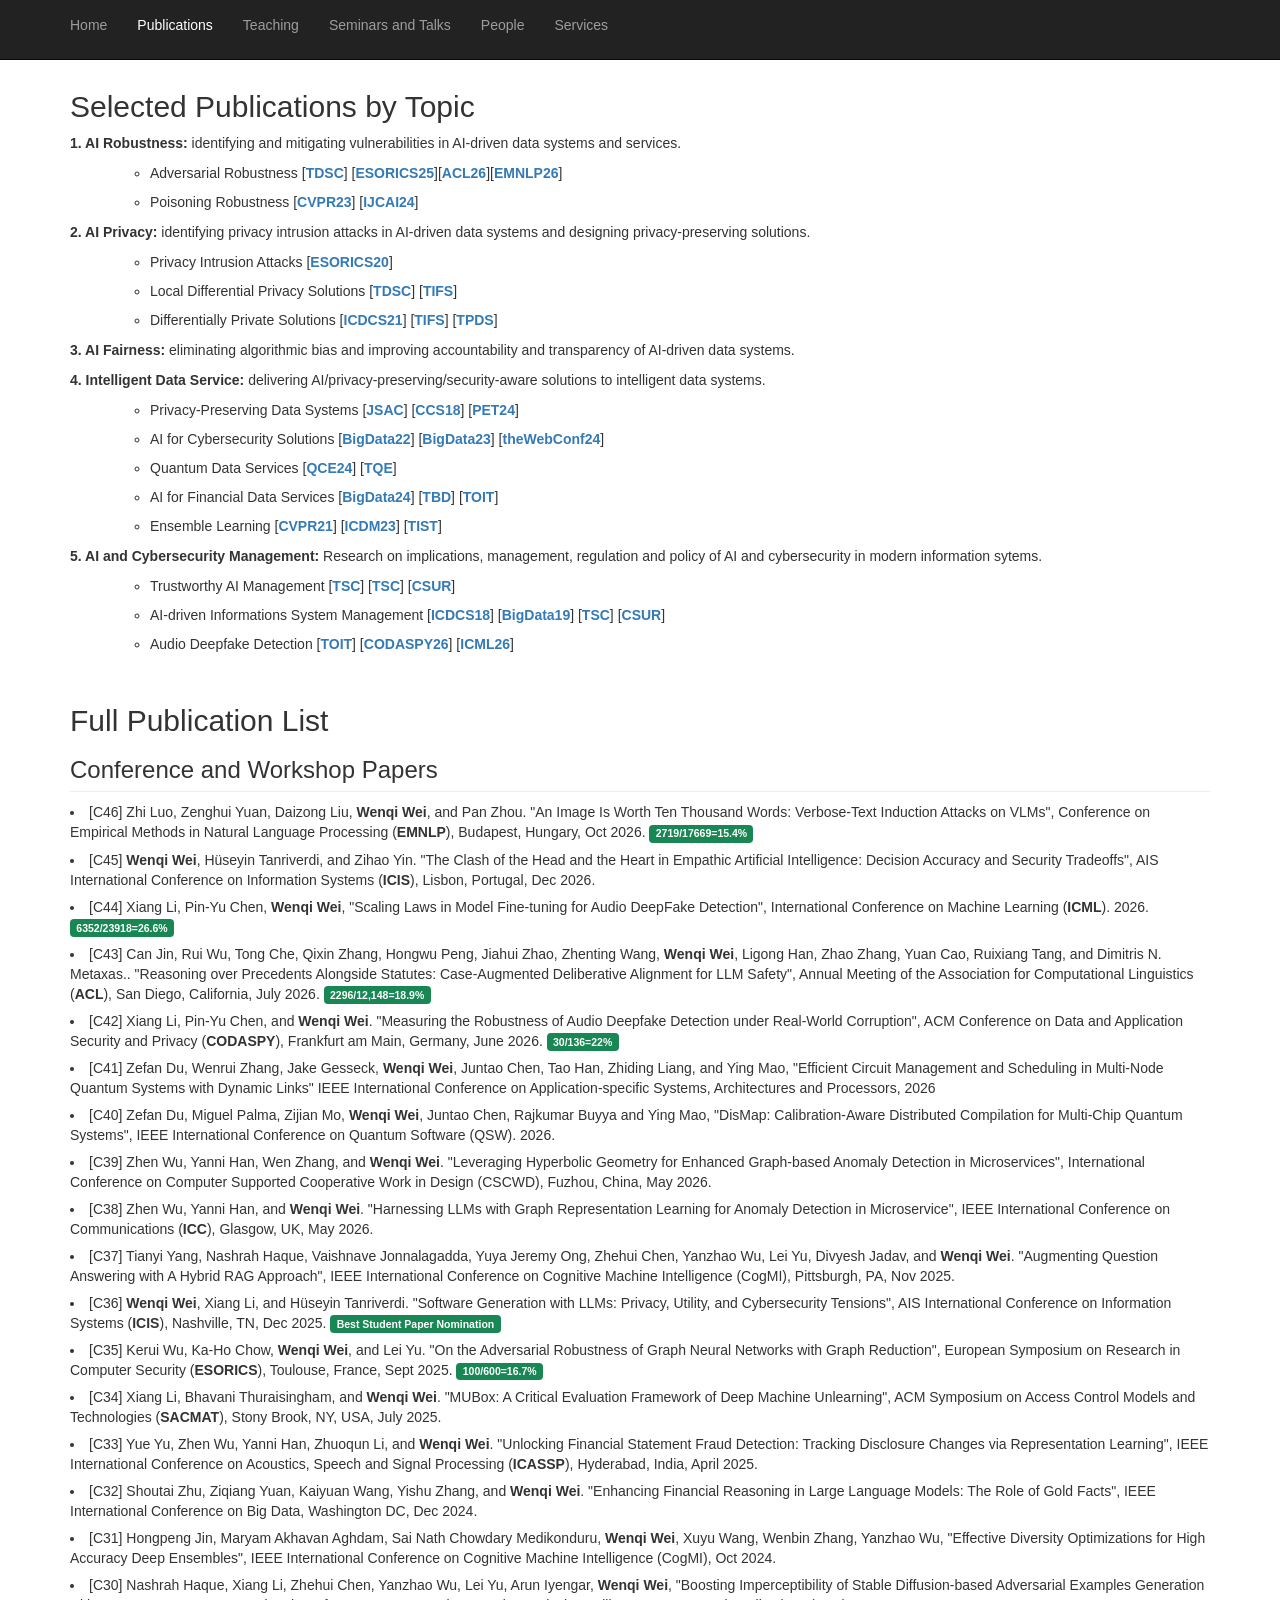
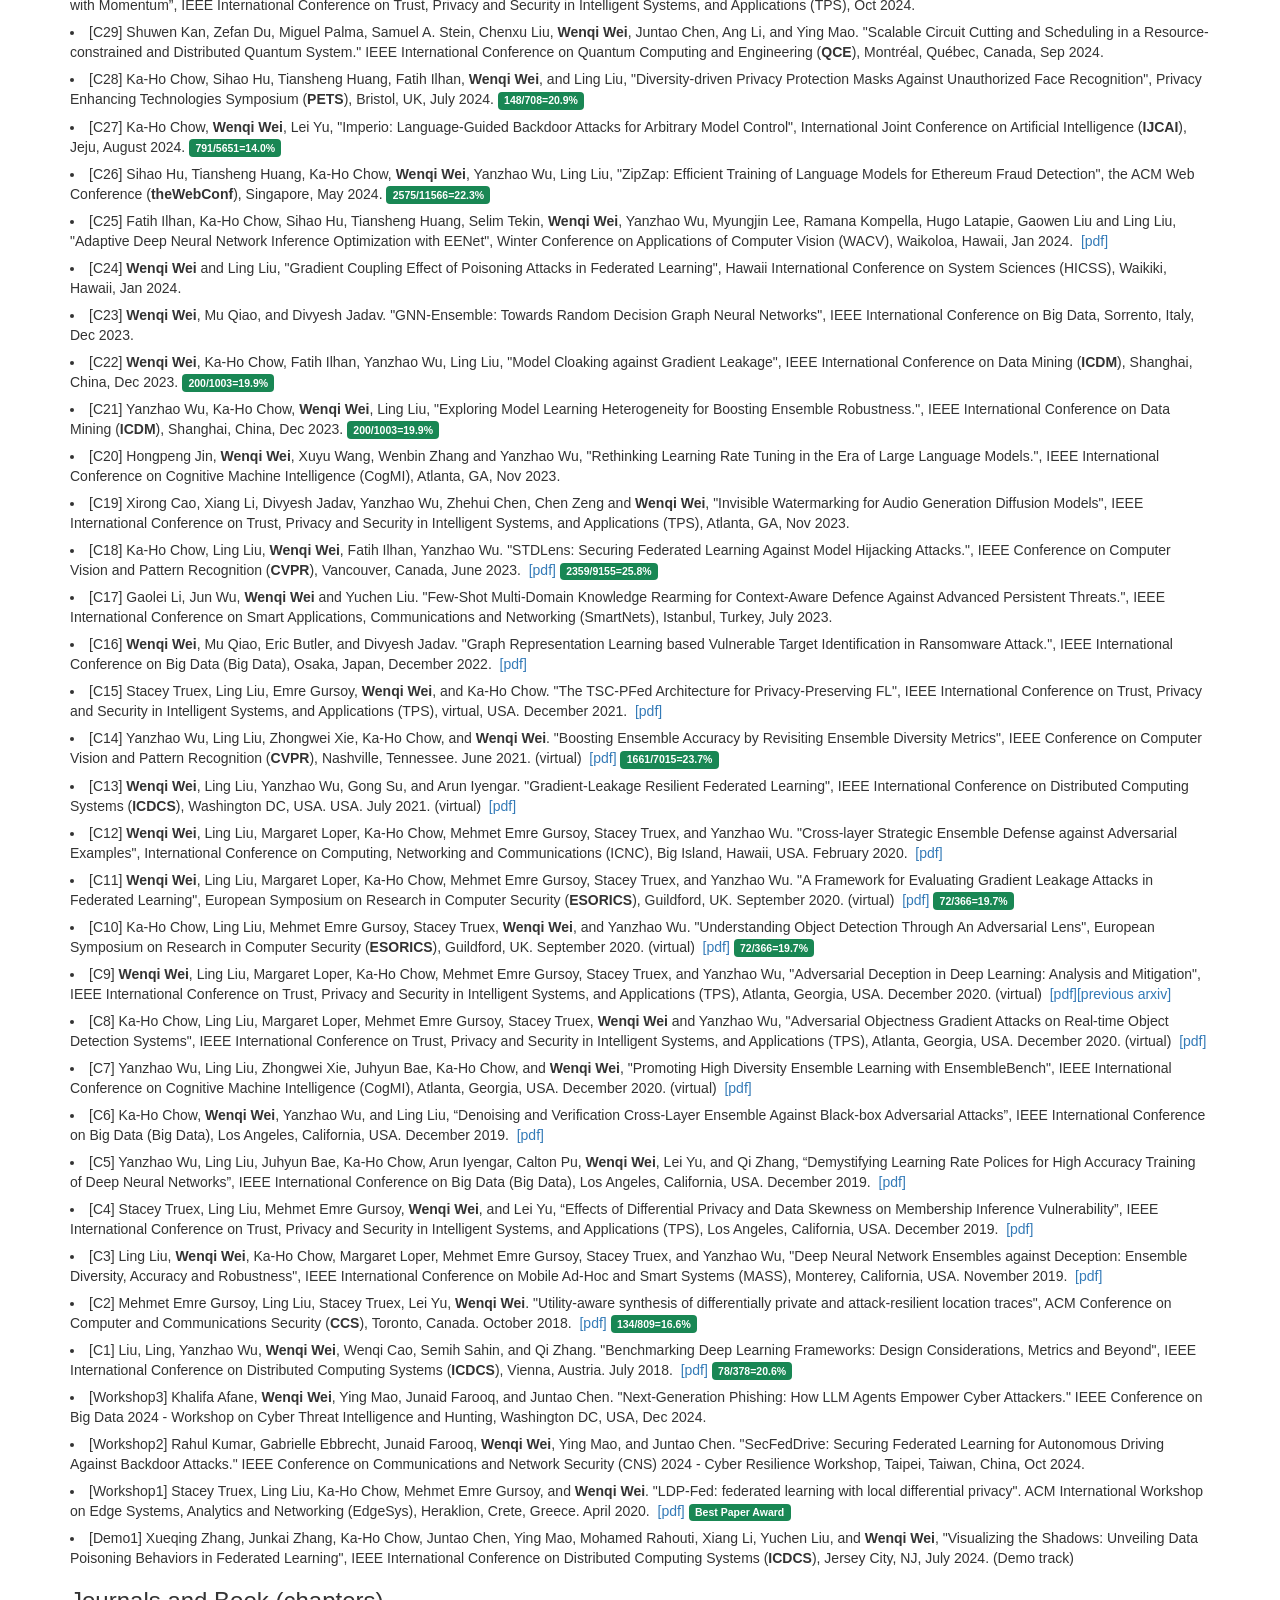
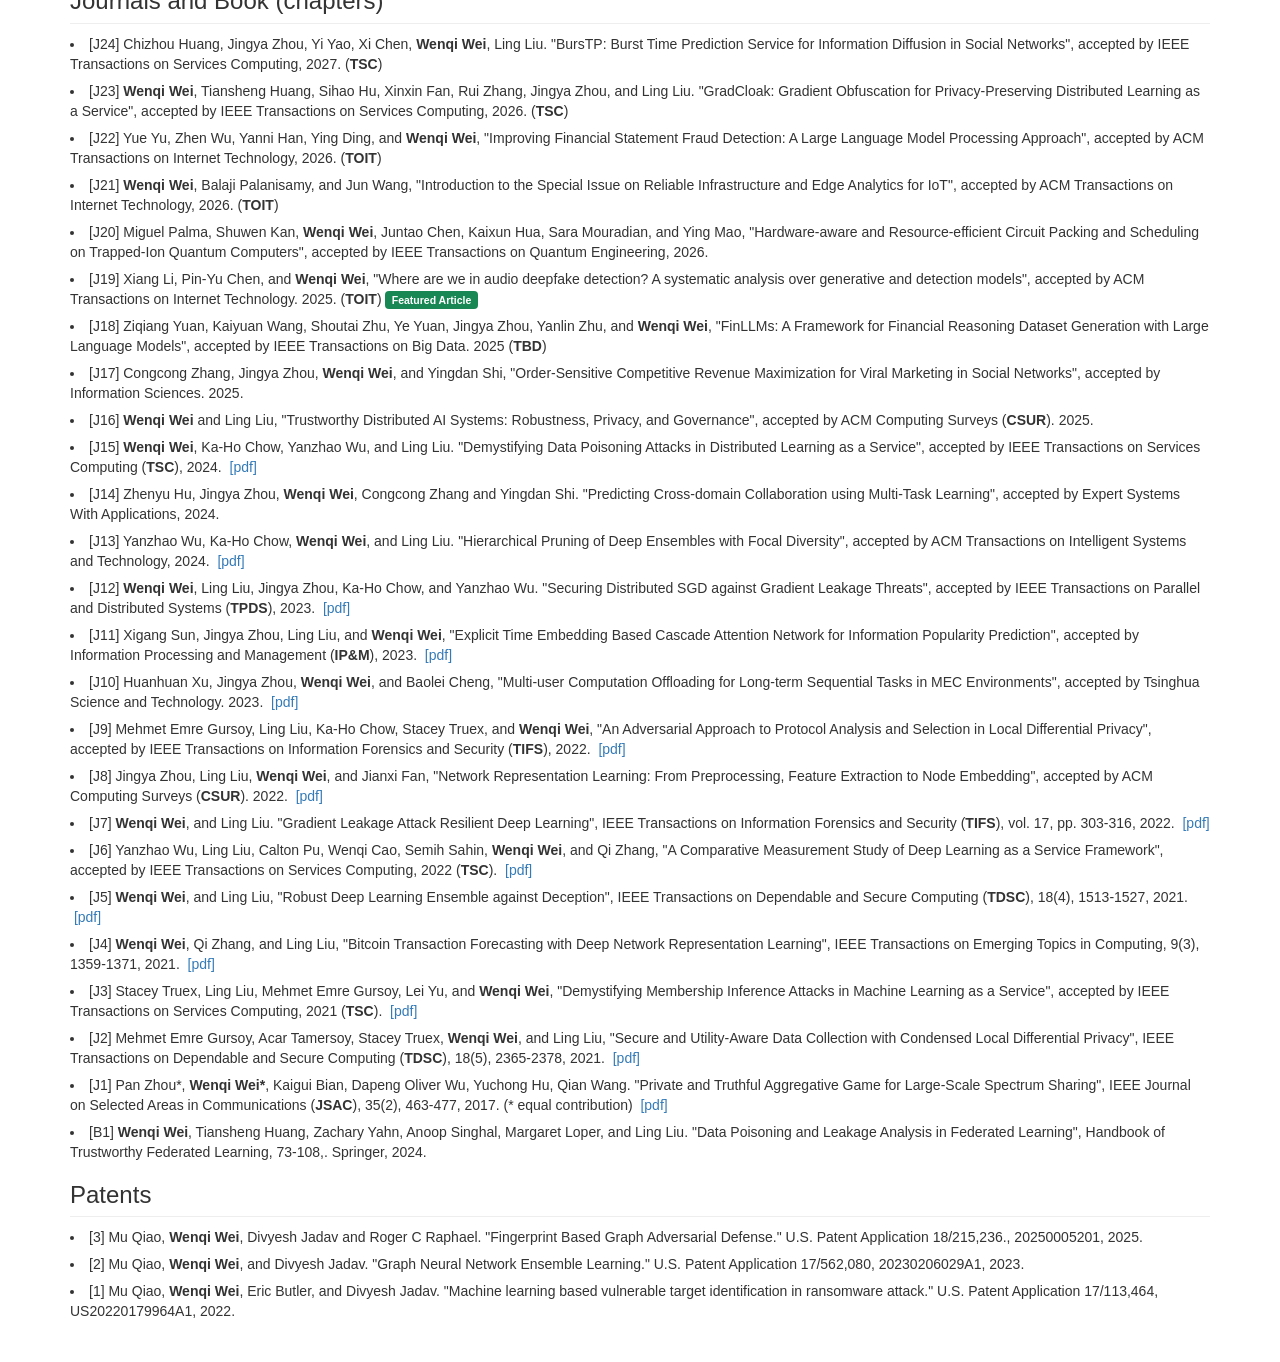
<file: pages/publications.html>
<!DOCTYPE html>
<html lang="en">
<head>
  <meta charset="utf-8">
  <meta http-equiv="X-UA-Compatible" content="IE=edge">
  <meta name="viewport" content="width=device-width, initial-scale=1">
  <meta name="description" content="Selected academic publications">
  <title>Dr. Wenqi Wei - Publications</title>
  <link rel="stylesheet" href="../styles.css">
</head>
<body>
  <nav class="navbar" aria-label="Primary navigation">
    <div class="container nav-inner">
      <a class="brand" href="../index.html">Home</a>
      <button class="nav-toggle" type="button" aria-label="Toggle navigation" aria-expanded="false">
        <span></span>
        <span></span>
        <span></span>
      </button>
      <ul class="nav-links">
        <li><a href="../index.html">Home</a></li>
        <li><a class="active" href="publications.html">Publications</a></li>
         <li><a href="teaching.html">Teaching</a></li>
		    <li><a href="talk.html">Seminars and Talks</a></li>
        <!-- <li><a href="software.html">Software</a></li> -->
        <li><a href="students.html">People</a></li>
        <li><a href="services.html">Services</a></li>
      </ul>
    </div>
  </nav>

  <main class="container page publications-page">
    <!-- <h1>Publications</h1> -->

    <!-- <div class="profile-links" aria-label="Publication profiles">
      <a class="profile-link scholar-link" href="https://scholar.google.com" target="_blank" rel="noreferrer" aria-label="Google Scholar profile">G</a>
      <a class="profile-link dblp-link" href="https://dblp.org" target="_blank" rel="noreferrer" aria-label="DBLP profile">dblp</a>
    </div> -->
	
	  <h2>Selected Publications by Topic</h2>
	  <p><strong>1. AI Robustness:</strong> identifying and mitigating vulnerabilities in AI-driven data systems and services. </p> 
<ul>
    <ul>
      <li>Adversarial Robustness [<a href="https://ieeexplore.ieee.org/abstract/document/9200713" target="_blank"><b>TDSC</b></a>] [<a href="https://arxiv.org/abs/2412.05883" target="_blank"><b>ESORICS25</b></a>][<a href="https://aclanthology.org/2026.acl-long.30/" target="_blank"><b>ACL26</b></a>][<a href="https://arxiv.org/abs/2511.16163" target="_blank"><b>EMNLP26</b></a>]</li>
     <li>Poisoning Robustness [<a href="https://openaccess.thecvf.com/content/CVPR2023/html/Chow_STDLens_Model_Hijacking-Resilient_Federated_Learning_for_Object_Detection_CVPR_2023_paper.html" target="_blank"><b>CVPR23</b></a>] [<a href="https://arxiv.org/abs/2401.01085" target="_blank"><b>IJCAI24</b></a>]</li>

    </ul>
<!--   <li>Milk</li> [<a href="https://ai-privacy-vlab.herokuapp.com" target="_blank"><b>AI-Privacy vLab</b></a>]  [<a href="https://github.com/git-disl/CPL_attack" target="_blank"><b>CPL attack</b></a>]  -->
</ul>   
<p><strong>2. AI Privacy:</strong> identifying privacy intrusion attacks in AI-driven data systems and designing privacy-preserving solutions.  </p> 
<ul>
    <ul>
      <li>Privacy Intrusion Attacks [<a href="https://link.springer.com/chapter/10.1007/978-3-030-58951-6_27" target="_blank"><b>ESORICS20</b></a>] </li>
      <li>Local Differential Privacy Solutions [<a href="https://ieeexplore.ieee.org/abstract/document/8883078" target="_blank"><b>TDSC</b></a>] [<a href="https://ieeexplore.ieee.org/abstract/document/9762731" target="_blank"><b>TIFS</b></a>] </li>
      <li>Differentially Private Solutions [<a href="https://ieeexplore.ieee.org/abstract/document/9546481" target="_blank"><b>ICDCS21</b></a>] [<a href="https://ieeexplore.ieee.org/abstract/document/9666855" target="_blank"><b>TIFS</b></a>] [<a href="https://ieeexplore.ieee.org/abstract/document/10119168" target="_blank"><b>TPDS</b></a>]</li>
    </ul>
<!--   <li>Milk</li> -->
</ul> 
<p><strong>3. AI Fairness:</strong> eliminating algorithmic bias and improving accountability and transparency of AI-driven data systems. </p> 
<p><strong>4. Intelligent Data Service:</strong> delivering AI/privacy-preserving/security-aware solutions to intelligent data systems. </p> 
<ul>
    <ul>
<li>Privacy-Preserving Data Systems [<a href="https://ieeexplore.ieee.org/abstract/document/7835215" target="_blank"><b>JSAC</b></a>] [<a href="https://dl.acm.org/doi/abs/10.1145/3243734.3243741" target="_blank"><b>CCS18</b></a>] [<a href="https://petsymposium.org/popets/2024/popets-2024-0122.php" target="_blank"><b>PET24</b></a>]</li>
<li>AI for Cybersecurity Solutions [<a href="https://ieeexplore.ieee.org/abstract/document/10021008" target="_blank"><b>BigData22</b></a>] [<a href="https://ieeexplore.ieee.org/abstract/document/10386443" target="_blank"><b>BigData23</b></a>] [<a href="https://dl.acm.org/doi/abs/10.1145/3589334.3645352" target="_blank"><b>theWebConf24</b></a>] </li>
<li>Quantum Data Services [<a href="https://ieeexplore.ieee.org/abstract/document/10821424" target="_blank"><b>QCE24</b></a>] [<a href="https://ieeexplore.ieee.org/abstract/document/11249463" target="_blank"><b>TQE</b></a>] </li>
<li>AI for Financial Data Services [<a href="https://ieeexplore.ieee.org/abstract/document/10825021" target="_blank"><b>BigData24</b></a>] [<a href="https://ieeexplore.ieee.org/abstract/document/10818583" target="_blank"><b>TBD</b></a>] [<a href="https://dl.acm.org/doi/full/10.1145/3796514" target="_blank"><b>TOIT</b></a>] </li>
<li>Ensemble Learning [<a href="https://openaccess.thecvf.com/content/CVPR2021/html/Wu_Boosting_Ensemble_Accuracy_by_Revisiting_Ensemble_Diversity_Metrics_CVPR_2021_paper.html" target="_blank"><b>CVPR21</b></a>] [<a href="https://ieeexplore.ieee.org/abstract/document/10415799" target="_blank"><b>ICDM23</b></a>] [<a href="https://dl.acm.org/doi/abs/10.1145/3633286" target="_blank"><b>TIST</b></a>] </li>
</ul> 	
<!--   <li>Milk</li> -->
</ul> 
<p><strong>5. AI and Cybersecurity Management:</strong> Research on implications, management, regulation and policy of AI and cybersecurity in modern information sytems. </p>
<ul>
    <ul>
      <li>Trustworthy AI Management [<a href="https://ieeexplore.ieee.org/abstract/document/8634878" target="_blank"><b>TSC</b></a>] [<a href="https://ieeexplore.ieee.org/abstract/document/10354520" target="_blank"><b>TSC</b></a>] [<a href="https://dl.acm.org/doi/abs/10.1145/3645102" target="_blank"><b>CSUR</b></a>]</li>
      <li>AI-driven Informations System Management [<a href="https://ieeexplore.ieee.org/abstract/document/8416388" target="_blank"><b>ICDCS18</b></a>] [<a href="https://ieeexplore.ieee.org/abstract/document/9006104" target="_blank"><b>BigData19</b></a>] [<a href="https://ieeexplore.ieee.org/abstract/document/8765795" target="_blank"><b>TSC</b></a>] [<a href="https://dl.acm.org/doi/abs/10.1145/3491206" target="_blank"><b>CSUR</b></a>]</li>
	  <li>Audio Deepfake Detection [<a href="https://dl.acm.org/doi/full/10.1145/3736765" target="_blank"><b>TOIT</b></a>] [<a href="https://arxiv.org/pdf/2503.17577" target="_blank"><b>CODASPY26</b></a>] [<a href="#" target="_blank"><b>ICML26</b></a>]</li>
    </ul>
<!--   <li>Milk</li> -->
</ul> 
 

<div style="height: 40px;"></div>


	<h2>Full Publication List</h2>

	<!-- *** with 74 papers (46 in conferences, 24 in journals, 1 in Demo and 3 in Workshops), 1 book chapter, and 3 patents published as of today. <br /> -->
 
    <section class="publication-section" aria-labelledby="conferences-heading">
      <h3 id="conferences-heading">Conference and Workshop Papers</h3>
		<li>[C46] Zhi Luo, Zenghui Yuan, Daizong Liu, <strong>Wenqi Wei</strong>, and Pan Zhou. "An Image Is Worth Ten Thousand Words: Verbose-Text Induction Attacks on VLMs", Conference on Empirical Methods in Natural Language Processing (<strong>EMNLP</strong>), Budapest, Hungary, Oct 2026. <span class="badge bg-success">2719/17669=15.4%</span> </li>
        <li>[C45] <strong>Wenqi Wei</strong>, Hüseyin Tanriverdi, and Zihao Yin. "The Clash of the Head and the Heart in Empathic Artificial Intelligence: Decision Accuracy and Security Tradeoffs",  AIS International Conference on Information Systems (<strong>ICIS</strong>), Lisbon, Portugal, Dec 2026. </li>
        <li>[C44] Xiang Li, Pin-Yu Chen, <strong>Wenqi Wei</strong>,  "Scaling Laws in Model Fine-tuning for Audio DeepFake Detection",  International Conference on Machine Learning (<strong>ICML</strong>). 2026. <span class="badge bg-success">6352/23918=26.6%</span></li>
        <li>[C43] Can Jin, Rui Wu, Tong Che, Qixin Zhang, Hongwu Peng, Jiahui Zhao, Zhenting Wang,  <strong>Wenqi Wei</strong>, Ligong Han, Zhao Zhang, Yuan Cao, Ruixiang Tang, and Dimitris N. Metaxas.. "Reasoning over Precedents Alongside Statutes: Case-Augmented Deliberative Alignment for LLM Safety", Annual Meeting of the Association for Computational Linguistics (<strong>ACL</strong>), San Diego, California, July 2026. <span class="badge bg-success">2296/12,148=18.9%</span> </li>
        <li>[C42] Xiang Li, Pin-Yu Chen, and <strong>Wenqi Wei</strong>. "Measuring the Robustness of Audio Deepfake Detection under Real-World Corruption", ACM Conference on Data and Application Security and Privacy (<strong>CODASPY</strong>), Frankfurt am Main, Germany, June 2026. <span class="badge bg-success">30/136=22%</span></li>
        <li>[C41] Zefan Du, Wenrui Zhang, Jake Gesseck, <strong>Wenqi Wei</strong>, Juntao Chen, Tao Han, Zhiding Liang, and Ying Mao, "Efficient Circuit Management and Scheduling in Multi-Node Quantum Systems with Dynamic Links" IEEE  International Conference on Application-specific Systems, Architectures and Processors, 2026</li>
		<li>[C40] Zefan Du, Miguel Palma, Zijian Mo, <strong>Wenqi Wei</strong>, Juntao Chen, Rajkumar Buyya and Ying Mao,  "DisMap: Calibration-Aware Distributed Compilation for Multi-Chip Quantum Systems", IEEE International Conference on Quantum Software (QSW). 2026. </li>
        <li>[C39] Zhen Wu, Yanni Han, Wen Zhang, and <strong>Wenqi Wei</strong>. "Leveraging Hyperbolic Geometry for Enhanced Graph-based Anomaly Detection in Microservices", International Conference on Computer Supported Cooperative Work in Design (CSCWD), Fuzhou, China, May 2026.</li>
        <li>[C38] Zhen Wu, Yanni Han, and <strong>Wenqi Wei</strong>. "Harnessing LLMs with Graph Representation Learning for Anomaly Detection in Microservice", IEEE International Conference on Communications (<strong>ICC</strong>), Glasgow, UK, May 2026. </li>
        <li>[C37] Tianyi Yang, Nashrah Haque, Vaishnave Jonnalagadda, Yuya Jeremy Ong, Zhehui Chen, Yanzhao Wu, Lei Yu, Divyesh Jadav, and <strong>Wenqi Wei</strong>. "Augmenting Question Answering with A Hybrid RAG Approach",  IEEE International Conference on Cognitive Machine Intelligence (CogMI), Pittsburgh, PA, Nov 2025.</li>
        <li>[C36] <strong>Wenqi Wei</strong>, Xiang Li, and Hüseyin Tanriverdi. "Software Generation with LLMs: Privacy, Utility, and Cybersecurity Tensions",  AIS International Conference on Information Systems (<strong>ICIS</strong>), Nashville, TN, Dec 2025. <span class="badge bg-success">Best Student Paper Nomination</span></li>
        <li>[C35] Kerui Wu, Ka-Ho Chow, <strong>Wenqi Wei</strong>, and Lei Yu. "On the Adversarial Robustness of Graph Neural Networks with Graph Reduction",  European Symposium on Research in Computer Security (<strong>ESORICS</strong>), Toulouse, France, Sept 2025. <span class="badge bg-success">100/600=16.7%</span></li>
        <li>[C34] Xiang Li, Bhavani Thuraisingham, and <strong>Wenqi Wei</strong>. "MUBox: A Critical Evaluation Framework of Deep Machine Unlearning",  ACM Symposium on Access Control Models and Technologies (<strong>SACMAT</strong>), Stony Brook, NY, USA, July 2025. </li>
		<li>[C33] Yue Yu, Zhen Wu, Yanni Han, Zhuoqun Li, and <strong>Wenqi Wei</strong>. "Unlocking Financial Statement Fraud Detection: Tracking Disclosure Changes via Representation Learning",  IEEE International Conference on Acoustics, Speech and Signal Processing (<strong>ICASSP</strong>), Hyderabad, India, April 2025. </li>
		<li>[C32] Shoutai Zhu, Ziqiang Yuan, Kaiyuan Wang, Yishu Zhang, and <strong>Wenqi Wei</strong>. "Enhancing Financial Reasoning in Large Language Models: The Role of Gold Facts", IEEE International Conference on Big Data, Washington DC, Dec 2024. </li>
		<li>[C31] Hongpeng Jin, Maryam Akhavan Aghdam, Sai Nath Chowdary Medikonduru, <strong>Wenqi Wei</strong>, Xuyu Wang, Wenbin Zhang, Yanzhao Wu, "Effective Diversity Optimizations for High Accuracy Deep Ensembles", IEEE International Conference on Cognitive Machine Intelligence (CogMI), Oct 2024. </li>
		<li>[C30] Nashrah Haque, Xiang Li, Zhehui Chen, Yanzhao Wu, Lei Yu, Arun Iyengar, <strong>Wenqi Wei</strong>, "Boosting Imperceptibility of Stable Diffusion-based Adversarial Examples Generation with Momentum”, IEEE International Conference on Trust, Privacy and Security in Intelligent Systems, and Applications (TPS), Oct 2024. </li>
		<li>[C29] Shuwen Kan, Zefan Du, Miguel Palma, Samuel A. Stein, Chenxu Liu, <strong>Wenqi Wei</strong>, Juntao Chen, Ang Li, and Ying Mao. "Scalable Circuit Cutting and Scheduling in a Resource-constrained and Distributed Quantum System."  IEEE International Conference on Quantum Computing and Engineering (<strong>QCE</strong>), Montréal, Québec, Canada, Sep 2024. </li>
		<li>[C28] Ka-Ho Chow, Sihao Hu, Tiansheng Huang, Fatih Ilhan, <strong>Wenqi Wei</strong>, and Ling Liu, "Diversity-driven Privacy Protection Masks Against Unauthorized Face Recognition", Privacy Enhancing Technologies Symposium (<strong>PETS</strong>), Bristol, UK, July 2024. <span class="badge bg-success">148/708=20.9%</span> </li>
		<li>[C27] Ka-Ho Chow, <strong>Wenqi Wei</strong>, Lei Yu, "Imperio: Language-Guided Backdoor Attacks for Arbitrary Model Control", International Joint Conference on Artificial Intelligence (<strong>IJCAI</strong>), Jeju, August 2024. <span class="badge bg-success">791/5651=14.0%</span> </li>
		<li>[C26] Sihao Hu, Tiansheng Huang, Ka-Ho Chow, <strong>Wenqi Wei</strong>, Yanzhao Wu, Ling Liu, "ZipZap: Efficient Training of Language Models for Ethereum Fraud Detection", the ACM Web Conference (<strong>theWebConf</strong>), Singapore,  May 2024. <span class="badge bg-success">2575/11566=22.3%</span> </li>
		<li>[C25] Fatih Ilhan, Ka-Ho Chow, Sihao Hu, Tiansheng Huang, Selim Tekin, <strong>Wenqi Wei</strong>, Yanzhao Wu, Myungjin Lee, Ramana Kompella, Hugo Latapie, Gaowen Liu and Ling Liu, "Adaptive Deep Neural Network Inference Optimization with EENet", Winter Conference on Applications of Computer Vision (WACV), Waikoloa, Hawaii, Jan 2024. &nbsp;<a href="https://openaccess.thecvf.com/content/WACV2024/html/Ilhan_Adaptive_Deep_Neural_Network_Inference_Optimization_With_EENet_WACV_2024_paper.html">[pdf]</a> </li>
		<li>[C24] <strong>Wenqi Wei</strong> and Ling Liu, "Gradient Coupling Effect of Poisoning Attacks in Federated Learning", Hawaii International Conference on System Sciences (HICSS), Waikiki, Hawaii, Jan 2024. </li>
		<li>[C23] <strong>Wenqi Wei</strong>, Mu Qiao, and Divyesh Jadav. "GNN-Ensemble: Towards Random Decision Graph Neural Networks", IEEE International Conference on Big Data, Sorrento, Italy, Dec 2023. </li>
		<li>[C22] <strong>Wenqi Wei</strong>, Ka-Ho Chow, Fatih Ilhan, Yanzhao Wu, Ling Liu, "Model Cloaking against Gradient Leakage", IEEE International Conference on Data Mining (<strong>ICDM</strong>),  Shanghai, China, Dec 2023. <span class="badge bg-success">200/1003=19.9%</span> </li>
		<li>[C21] Yanzhao Wu, Ka-Ho Chow, <strong>Wenqi Wei</strong>, Ling Liu, "Exploring Model Learning Heterogeneity for Boosting Ensemble Robustness.", IEEE International Conference on Data Mining (<strong>ICDM</strong>),  Shanghai, China, Dec 2023. <span class="badge bg-success">200/1003=19.9%</span> </li>
		<li>[C20] Hongpeng Jin, <strong>Wenqi Wei</strong>, Xuyu Wang, Wenbin Zhang and Yanzhao Wu, "Rethinking Learning Rate Tuning in the Era of Large Language Models.", IEEE International Conference on Cognitive Machine Intelligence (CogMI), Atlanta, GA, Nov 2023. </li>
		<li>[C19] Xirong Cao, Xiang Li, Divyesh Jadav, Yanzhao Wu, Zhehui Chen, Chen Zeng and <strong>Wenqi Wei</strong>, "Invisible Watermarking for Audio Generation Diffusion Models", IEEE International Conference on Trust, Privacy and Security in Intelligent Systems, and Applications (TPS), Atlanta, GA, Nov 2023.  </li>
		<li>[C18] Ka-Ho Chow, Ling Liu, <strong>Wenqi Wei</strong>, Fatih Ilhan, Yanzhao Wu. "STDLens: Securing Federated Learning Against Model Hijacking Attacks.", IEEE Conference on Computer Vision and Pattern Recognition (<strong>CVPR</strong>),  Vancouver, Canada, June 2023. &nbsp;<a href="https://openaccess.thecvf.com/content/CVPR2023/html/Chow_STDLens_Model_Hijacking-Resilient_Federated_Learning_for_Object_Detection_CVPR_2023_paper.html">[pdf]</a> <span class="badge bg-success">2359/9155=25.8%</span></li>
		<li>[C17] Gaolei Li, Jun Wu, <strong>Wenqi Wei</strong> and Yuchen Liu. "Few-Shot Multi-Domain Knowledge Rearming for Context-Aware Defence Against Advanced Persistent Threats.", IEEE International Conference on Smart Applications, Communications and Networking (SmartNets),  Istanbul, Turkey, July 2023.  </li>
		<li>[C16] <strong>Wenqi Wei</strong>, Mu Qiao, Eric Butler, and Divyesh Jadav. "Graph Representation Learning based Vulnerable Target Identification in Ransomware Attack.", IEEE International Conference on Big Data (Big Data), Osaka, Japan, December 2022. &nbsp;<a href="https://ieeexplore.ieee.org/abstract/document/10021008">[pdf]</a> </li>
		<li>[C15] Stacey Truex, Ling Liu, Emre Gursoy, <strong>Wenqi Wei</strong>, and Ka-Ho Chow. "The TSC-PFed Architecture for Privacy-Preserving FL", IEEE International Conference on Trust, Privacy and Security in Intelligent Systems, and Applications (TPS), virtual, USA. December 2021. &nbsp;<a href="https://ieeexplore.ieee.org/abstract/document/9750195">[pdf]</a> </li>
		<li>[C14] Yanzhao Wu, Ling Liu, Zhongwei Xie, Ka-Ho Chow, and <strong>Wenqi Wei</strong>. "Boosting Ensemble Accuracy by Revisiting Ensemble Diversity Metrics", IEEE Conference on Computer Vision and Pattern Recognition (<strong>CVPR</strong>), Nashville, Tennessee. June 2021. (virtual) &nbsp;<a href="https://openaccess.thecvf.com/content/CVPR2021/papers/Wu_Boosting_Ensemble_Accuracy_by_Revisiting_Ensemble_Diversity_Metrics_CVPR_2021_paper.pdf">[pdf]</a> <span class="badge bg-success">1661/7015=23.7%</span> </li>
		<li>[C13] <strong>Wenqi Wei</strong>, Ling Liu, Yanzhao Wu, Gong Su, and Arun Iyengar. "Gradient-Leakage Resilient Federated Learning", IEEE International Conference on Distributed Computing Systems (<strong>ICDCS</strong>), Washington DC, USA.  USA. July 2021. (virtual) &nbsp;<a href="https://ieeexplore.ieee.org/abstract/document/9546481">[pdf]</a> </li>
		<li>[C12] <strong>Wenqi Wei</strong>, Ling Liu, Margaret Loper, Ka-Ho Chow, Mehmet Emre Gursoy, Stacey Truex, and Yanzhao Wu. "Cross-layer Strategic Ensemble Defense against Adversarial Examples", International Conference on Computing, Networking and Communications (ICNC), Big Island, Hawaii, USA. February 2020. &nbsp;<a href="https://ieeexplore.ieee.org/document/9049702">[pdf]</a> </li>
		<li>[C11] <strong>Wenqi Wei</strong>, Ling Liu, Margaret Loper, Ka-Ho Chow, Mehmet Emre Gursoy, Stacey Truex, and Yanzhao Wu. "A Framework for Evaluating Gradient Leakage Attacks in Federated Learning", European Symposium on Research in Computer Security (<strong>ESORICS</strong>), Guildford, UK. September 2020. (virtual) &nbsp;<a href="https://link.springer.com/chapter/10.1007/978-3-030-58951-6_27">[pdf]</a> <span class="badge bg-success">72/366=19.7%</span> </li> 
		<li>[C10] Ka-Ho Chow, Ling Liu, Mehmet Emre Gursoy, Stacey Truex,  <strong>Wenqi Wei</strong>, and Yanzhao Wu. "Understanding Object Detection Through An Adversarial Lens", European Symposium on Research in Computer Security (<strong>ESORICS</strong>), Guildford, UK. September 2020. (virtual) &nbsp;<a href="https://link.springer.com/chapter/10.1007/978-3-030-59013-0_23">[pdf]</a> <span class="badge bg-success">72/366=19.7%</span>  </li>
		<li>[C9] <strong>Wenqi Wei</strong>, Ling Liu, Margaret Loper, Ka-Ho Chow, Mehmet Emre Gursoy, Stacey Truex, and Yanzhao Wu, "Adversarial Deception in Deep Learning: Analysis and Mitigation", IEEE International Conference on Trust, Privacy and Security in Intelligent Systems, and Applications (TPS), Atlanta, Georgia, USA. December 2020. (virtual)  &nbsp;<a href="https://ieeexplore.ieee.org/document/9325360">[pdf]</a><a href="https://arxiv.org/abs/1807.00051">[previous arxiv]</a>  </li>
		<li>[C8] Ka-Ho Chow, Ling Liu, Margaret Loper, Mehmet Emre Gursoy, Stacey Truex, <strong>Wenqi Wei</strong> and Yanzhao Wu, "Adversarial Objectness Gradient Attacks on Real-time Object Detection Systems", IEEE International Conference on Trust, Privacy and Security in Intelligent Systems, and Applications (TPS), Atlanta, Georgia, USA. December 2020. (virtual) &nbsp;<a href="https://ieeexplore.ieee.org/document/9325397">[pdf]</a>   </li>
		<li>[C7] Yanzhao Wu, Ling Liu, Zhongwei Xie, Juhyun Bae, Ka-Ho Chow, and <strong>Wenqi Wei</strong>, "Promoting High Diversity Ensemble Learning with EnsembleBench", IEEE International Conference on Cognitive Machine Intelligence (CogMI), Atlanta, Georgia, USA. December 2020. (virtual)  &nbsp;<a href="https://ieeexplore.ieee.org/document/9319329">[pdf]</a>  </li>
		<li>[C6] Ka-Ho Chow, <strong>Wenqi Wei</strong>, Yanzhao Wu, and Ling Liu, “Denoising and Verification Cross-Layer Ensemble Against Black-box Adversarial Attacks”, IEEE International Conference on Big Data (Big Data), Los Angeles, California, USA. December 2019. &nbsp;<a href="https://ieeexplore.ieee.org/abstract/document/9006090">[pdf]</a> </li>
		<li>[C5] Yanzhao Wu, Ling Liu, Juhyun Bae, Ka-Ho Chow, Arun Iyengar, Calton Pu, <strong>Wenqi Wei</strong>, Lei Yu, and Qi Zhang, “Demystifying Learning Rate Polices for High Accuracy Training of Deep Neural Networks”, IEEE International Conference on Big Data (Big Data), Los Angeles, California, USA. December 2019. &nbsp;<a href="https://ieeexplore.ieee.org/abstract/document/9006104">[pdf]</a>  </li>
		<li>[C4] Stacey Truex, Ling Liu, Mehmet Emre Gursoy, <strong>Wenqi Wei</strong>, and Lei Yu, “Effects of Differential Privacy and Data Skewness on Membership Inference Vulnerability”, IEEE International Conference on Trust, Privacy and Security in Intelligent Systems, and Applications (TPS), Los Angeles, California, USA. December 2019. &nbsp;<a href="https://ieeexplore.ieee.org/abstract/document/9014384">[pdf]</a>  </li>
		<li>[C3] Ling Liu, <strong>Wenqi Wei</strong>, Ka-Ho Chow, Margaret Loper, Mehmet Emre Gursoy, Stacey Truex, and Yanzhao Wu, "Deep Neural Network Ensembles against Deception: Ensemble Diversity, Accuracy and Robustness", IEEE International Conference on Mobile Ad-Hoc and Smart Systems (MASS),  Monterey, California, USA. November 2019. &nbsp;<a href="https://ieeexplore.ieee.org/abstract/document/9077380">[pdf]</a>  </li>
		<li>[C2] Mehmet Emre Gursoy, Ling Liu, Stacey Truex, Lei Yu, <strong>Wenqi Wei</strong>. "Utility-aware synthesis of differentially private and attack-resilient location traces", ACM Conference on Computer and Communications Security (<strong>CCS</strong>), Toronto, Canada. October 2018. &nbsp;<a href="https://dl.acm.org/citation.cfm?id=3243741">[pdf]</a> <span class="badge bg-success">134/809=16.6%</span> </li>
		<li>[C1] Liu, Ling, Yanzhao Wu, <strong>Wenqi Wei</strong>, Wenqi Cao, Semih Sahin, and Qi Zhang. "Benchmarking Deep Learning Frameworks: Design Considerations, Metrics and Beyond", IEEE International Conference on Distributed Computing Systems (<strong>ICDCS</strong>), Vienna, Austria. July 2018. &nbsp;<a href="https://ieeexplore.ieee.org/abstract/document/8416388/" target="_self">[pdf]</a> <span class="badge bg-success">78/378=20.6%</span>  </li>
		<li>[Workshop3] Khalifa Afane, <strong>Wenqi Wei</strong>, Ying Mao, Junaid Farooq, and Juntao Chen. "Next-Generation Phishing: How LLM Agents Empower Cyber Attackers."   IEEE Conference on Big Data 2024 - Workshop on Cyber Threat Intelligence and Hunting, Washington DC, USA, Dec 2024. </li>
		<li>[Workshop2] Rahul Kumar, Gabrielle Ebbrecht, Junaid Farooq, <strong>Wenqi Wei</strong>, Ying Mao, and Juntao Chen. "SecFedDrive: Securing Federated Learning for Autonomous Driving Against Backdoor Attacks."   IEEE Conference on Communications and Network Security (CNS) 2024 - Cyber Resilience Workshop, Taipei, Taiwan, China, Oct 2024. </li>
		<li>[Workshop1] Stacey Truex, Ling Liu, Ka-Ho Chow, Mehmet Emre Gursoy, and <strong>Wenqi Wei</strong>. "LDP-Fed: federated learning with local differential privacy". ACM International Workshop on Edge Systems, Analytics and Networking (EdgeSys), Heraklion, Crete, Greece. April 2020. &nbsp;<a href="https://dl.acm.org/doi/10.1145/3378679.3394533">[pdf]</a> <span class="badge bg-success">Best Paper Award</span> </li>
		<li>[Demo1] Xueqing Zhang, Junkai Zhang, Ka-Ho Chow, Juntao Chen, Ying Mao, Mohamed Rahouti, Xiang Li, Yuchen Liu, and <strong>Wenqi Wei</strong>, "Visualizing the Shadows: Unveiling Data Poisoning Behaviors in Federated Learning", IEEE International Conference on Distributed Computing Systems (<strong>ICDCS</strong>), Jersey City, NJ, July 2024. (Demo track) </li>
    </section>




    <section class="publication-section" aria-labelledby="journals-heading">
      <h3 id="journals-heading">Journals and Book (chapters)</h3>

		<li>[J24] Chizhou Huang, Jingya Zhou, Yi Yao, Xi Chen, <strong>Wenqi Wei</strong>, Ling Liu. "BursTP: Burst Time Prediction Service for Information Diffusion in Social Networks", accepted by IEEE Transactions on Services Computing, 2027. (<strong>TSC</strong>) </li>
		<li>[J23] <strong>Wenqi Wei</strong>, Tiansheng Huang, Sihao Hu, Xinxin Fan, Rui Zhang, Jingya Zhou, and Ling Liu. "GradCloak: Gradient Obfuscation for Privacy-Preserving Distributed Learning as a Service", accepted by IEEE Transactions on Services Computing, 2026. (<strong>TSC</strong>) </li>
		<li>[J22] Yue Yu, Zhen Wu, Yanni Han, Ying Ding, and <strong>Wenqi Wei</strong>, "Improving Financial Statement Fraud Detection: A Large Language Model Processing Approach", accepted by ACM Transactions on Internet Technology, 2026. (<strong>TOIT</strong>)  </li>
		<li>[J21] <strong>Wenqi Wei</strong>, Balaji Palanisamy, and Jun Wang, "Introduction to the Special Issue on Reliable Infrastructure and Edge Analytics for IoT", accepted by ACM Transactions on Internet Technology, 2026. (<strong>TOIT</strong>)  </li>
		<li>[J20] Miguel Palma, Shuwen Kan, <strong>Wenqi Wei</strong>, Juntao Chen, Kaixun Hua, Sara Mouradian, and Ying Mao, "Hardware-aware and Resource-efficient Circuit Packing and Scheduling on Trapped-Ion Quantum Computers", accepted by IEEE Transactions on Quantum Engineering, 2026.  </li>
		<li>[J19] Xiang Li, Pin-Yu Chen, and <strong>Wenqi Wei</strong>,  "Where are we in audio deepfake detection? A systematic analysis over generative and detection models", accepted by ACM Transactions on Internet Technology. 2025. (<strong>TOIT</strong>) <span class="badge bg-success">Featured Article</span> </li>
		<li>[J18] Ziqiang Yuan, Kaiyuan Wang, Shoutai Zhu, Ye Yuan, Jingya Zhou, Yanlin Zhu, and <strong>Wenqi Wei</strong>,  "FinLLMs: A Framework for Financial Reasoning Dataset Generation with Large Language Models", accepted by IEEE Transactions on Big Data. 2025 (<strong>TBD</strong>) </li>
		<li>[J17] Congcong Zhang, Jingya Zhou, <strong>Wenqi Wei</strong>, and Yingdan Shi,  "Order-Sensitive Competitive Revenue Maximization for Viral Marketing in Social Networks", accepted by Information Sciences. 2025. </li>
		<li>[J16] <strong>Wenqi Wei</strong> and Ling Liu,  "Trustworthy Distributed AI Systems: Robustness, Privacy, and Governance", accepted by ACM Computing Surveys (<strong>CSUR</strong>). 2025. </li>
		<li>[J15] <strong>Wenqi Wei</strong>, Ka-Ho Chow, Yanzhao Wu, and Ling Liu. "Demystifying Data Poisoning Attacks in Distributed Learning as a Service", accepted by IEEE Transactions on Services Computing (<strong>TSC</strong>), 2024. &nbsp;<a href="https://ieeexplore.ieee.org/abstract/document/10354520">[pdf]</a>  </li>
		<li>[J14] Zhenyu Hu, Jingya Zhou, <strong>Wenqi Wei</strong>, Congcong Zhang and Yingdan Shi. "Predicting Cross-domain Collaboration using Multi-Task Learning", accepted by Expert Systems With Applications, 2024.  </li>
		<li>[J13] Yanzhao Wu, Ka-Ho Chow, <strong>Wenqi Wei</strong>, and Ling Liu. "Hierarchical Pruning of Deep Ensembles with Focal Diversity", accepted by ACM Transactions on Intelligent Systems and Technology, 2024. &nbsp;<a href="https://dl.acm.org/doi/10.1145/3633286">[pdf]</a>  </li>
		<li>[J12] <strong>Wenqi Wei</strong>, Ling Liu, Jingya Zhou, Ka-Ho Chow, and Yanzhao Wu. "Securing Distributed SGD against Gradient Leakage Threats", accepted by IEEE Transactions on Parallel and Distributed Systems (<strong>TPDS</strong>), 2023. &nbsp;<a href="https://ieeexplore.ieee.org/document/10119168">[pdf]</a>  </li>
		<li>[J11] Xigang Sun, Jingya Zhou, Ling Liu, and <strong>Wenqi Wei</strong>, "Explicit Time Embedding Based Cascade Attention Network for Information Popularity Prediction", accepted by Information Processing and Management (<strong>IP&M</strong>), 2023. &nbsp;<a href="https://www.sciencedirect.com/science/article/abs/pii/S0306457323000158">[pdf]</a>  </li>
		<li>[J10] Huanhuan Xu, Jingya Zhou, <strong>Wenqi Wei</strong>, and Baolei Cheng,  "Multi-user Computation Offloading for Long-term Sequential Tasks in MEC Environments", accepted by Tsinghua Science and Technology. 2023. &nbsp;<a href="https://ieeexplore.ieee.org/abstract/document/9836994">[pdf]</a> </li>
		<li>[J9] Mehmet Emre Gursoy, Ling Liu, Ka-Ho Chow, Stacey Truex, and <strong>Wenqi Wei</strong>, "An Adversarial Approach to Protocol Analysis and Selection in Local Differential Privacy", accepted by IEEE Transactions on Information Forensics and Security (<strong>TIFS</strong>), 2022. &nbsp;<a href="https://ieeexplore.ieee.org/abstract/document/9762731">[pdf]</a> </li>
		<li>[J8] Jingya Zhou, Ling Liu, <strong>Wenqi Wei</strong>, and Jianxi Fan,  "Network Representation Learning: From Preprocessing, Feature Extraction to Node Embedding", accepted by ACM Computing Surveys (<strong>CSUR</strong>). 2022. &nbsp;<a href="https://dl.acm.org/doi/full/10.1145/3491206">[pdf]</a>  </li>
		<li>[J7] <strong>Wenqi Wei</strong>, and Ling Liu. "Gradient Leakage Attack Resilient Deep Learning", IEEE Transactions on Information Forensics and Security (<strong>TIFS</strong>), vol. 17, pp. 303-316, 2022. &nbsp;<a href="https://ieeexplore.ieee.org/document/9666855">[pdf]</a> </li>
		<li>[J6] Yanzhao Wu, Ling Liu, Calton Pu, Wenqi Cao, Semih Sahin, <strong>Wenqi Wei</strong>, and Qi Zhang, "A Comparative Measurement Study of Deep Learning as a Service Framework", accepted by IEEE Transactions on Services Computing, 2022 (<strong>TSC</strong>).  &nbsp;<a href="https://ieeexplore.ieee.org/abstract/document/8765795">[pdf]</a> </li>
		<li>[J5] <strong>Wenqi Wei</strong>, and Ling Liu, "Robust Deep Learning Ensemble against Deception", IEEE Transactions on Dependable and Secure Computing (<strong>TDSC</strong>), 18(4), 1513-1527, 2021. &nbsp;<a href="https://ieeexplore.ieee.org/document/9200713">[pdf]</a>  </li>
		<li>[J4] <strong>Wenqi Wei</strong>, Qi Zhang, and Ling Liu, "Bitcoin Transaction Forecasting with Deep Network Representation Learning", IEEE Transactions on Emerging Topics in Computing, 9(3), 1359-1371, 2021. &nbsp;<a href="https://ieeexplore.ieee.org/document/9144374">[pdf]</a> </li>
		<li>[J3] Stacey Truex, Ling Liu, Mehmet Emre Gursoy, Lei Yu, and <strong>Wenqi Wei</strong>, "Demystifying Membership Inference Attacks in Machine Learning as a Service", accepted by IEEE Transactions on Services Computing, 2021 (<strong>TSC</strong>).  &nbsp;<a href="https://ieeexplore.ieee.org/abstract/document/8634878">[pdf]</a> </li>
		<li>[J2] Mehmet Emre Gursoy, Acar Tamersoy, Stacey Truex, <strong>Wenqi Wei</strong>, and Ling Liu, "Secure and Utility-Aware Data Collection with Condensed Local Differential Privacy", IEEE Transactions on Dependable and Secure Computing (<strong>TDSC</strong>), 18(5), 2365-2378, 2021. &nbsp;<a href="https://ieeexplore.ieee.org/abstract/document/8883078">[pdf]</a>  </li>
		<li>[J1] Pan Zhou*, <strong>Wenqi Wei*</strong>, Kaigui Bian, Dapeng Oliver Wu, Yuchong Hu, Qian Wang. "Private and Truthful Aggregative Game for Large-Scale Spectrum Sharing", IEEE Journal on Selected Areas in Communications (<strong>JSAC</strong>), 35(2), 463-477, 2017. (* equal contribution) &nbsp;<a href="https://ieeexplore.ieee.org/abstract/document/7835215/" target="_self">[pdf]</a> </li>
		<li>[B1] <strong>Wenqi Wei</strong>, Tiansheng Huang, Zachary Yahn, Anoop Singhal, Margaret Loper, and Ling Liu. "Data Poisoning and Leakage Analysis in Federated Learning", Handbook of Trustworthy Federated Learning, 73-108,. Springer, 2024.</li>
     
    </section>

	   <section class="publication-section" aria-labelledby="journals-heading">
      <h3 id="journals-heading">Patents</h3>
		
		<li>[3] Mu Qiao,  <strong>Wenqi Wei</strong>, Divyesh Jadav and Roger C Raphael. "Fingerprint Based Graph Adversarial Defense." U.S. Patent Application 18/215,236., 20250005201, 2025. </li>
		<li>[2] Mu Qiao,  <strong>Wenqi Wei</strong>, and Divyesh Jadav. "Graph Neural Network Ensemble Learning." U.S. Patent Application 17/562,080, 20230206029A1, 2023.  </li>
		<li>[1] Mu Qiao,  <strong>Wenqi Wei</strong>, Eric Butler, and Divyesh Jadav. "Machine learning based vulnerable target identification in ransomware attack." U.S. Patent Application 17/113,464, US20220179964A1, 2022.  </li>
     
    </section>
  </main>

  <script>
    const toggle = document.querySelector('.nav-toggle');
    const links = document.querySelector('.nav-links');

    toggle.addEventListener('click', () => {
      const isOpen = links.classList.toggle('is-open');
      toggle.setAttribute('aria-expanded', String(isOpen));
    });
  </script>
</body>
</html>
</file>
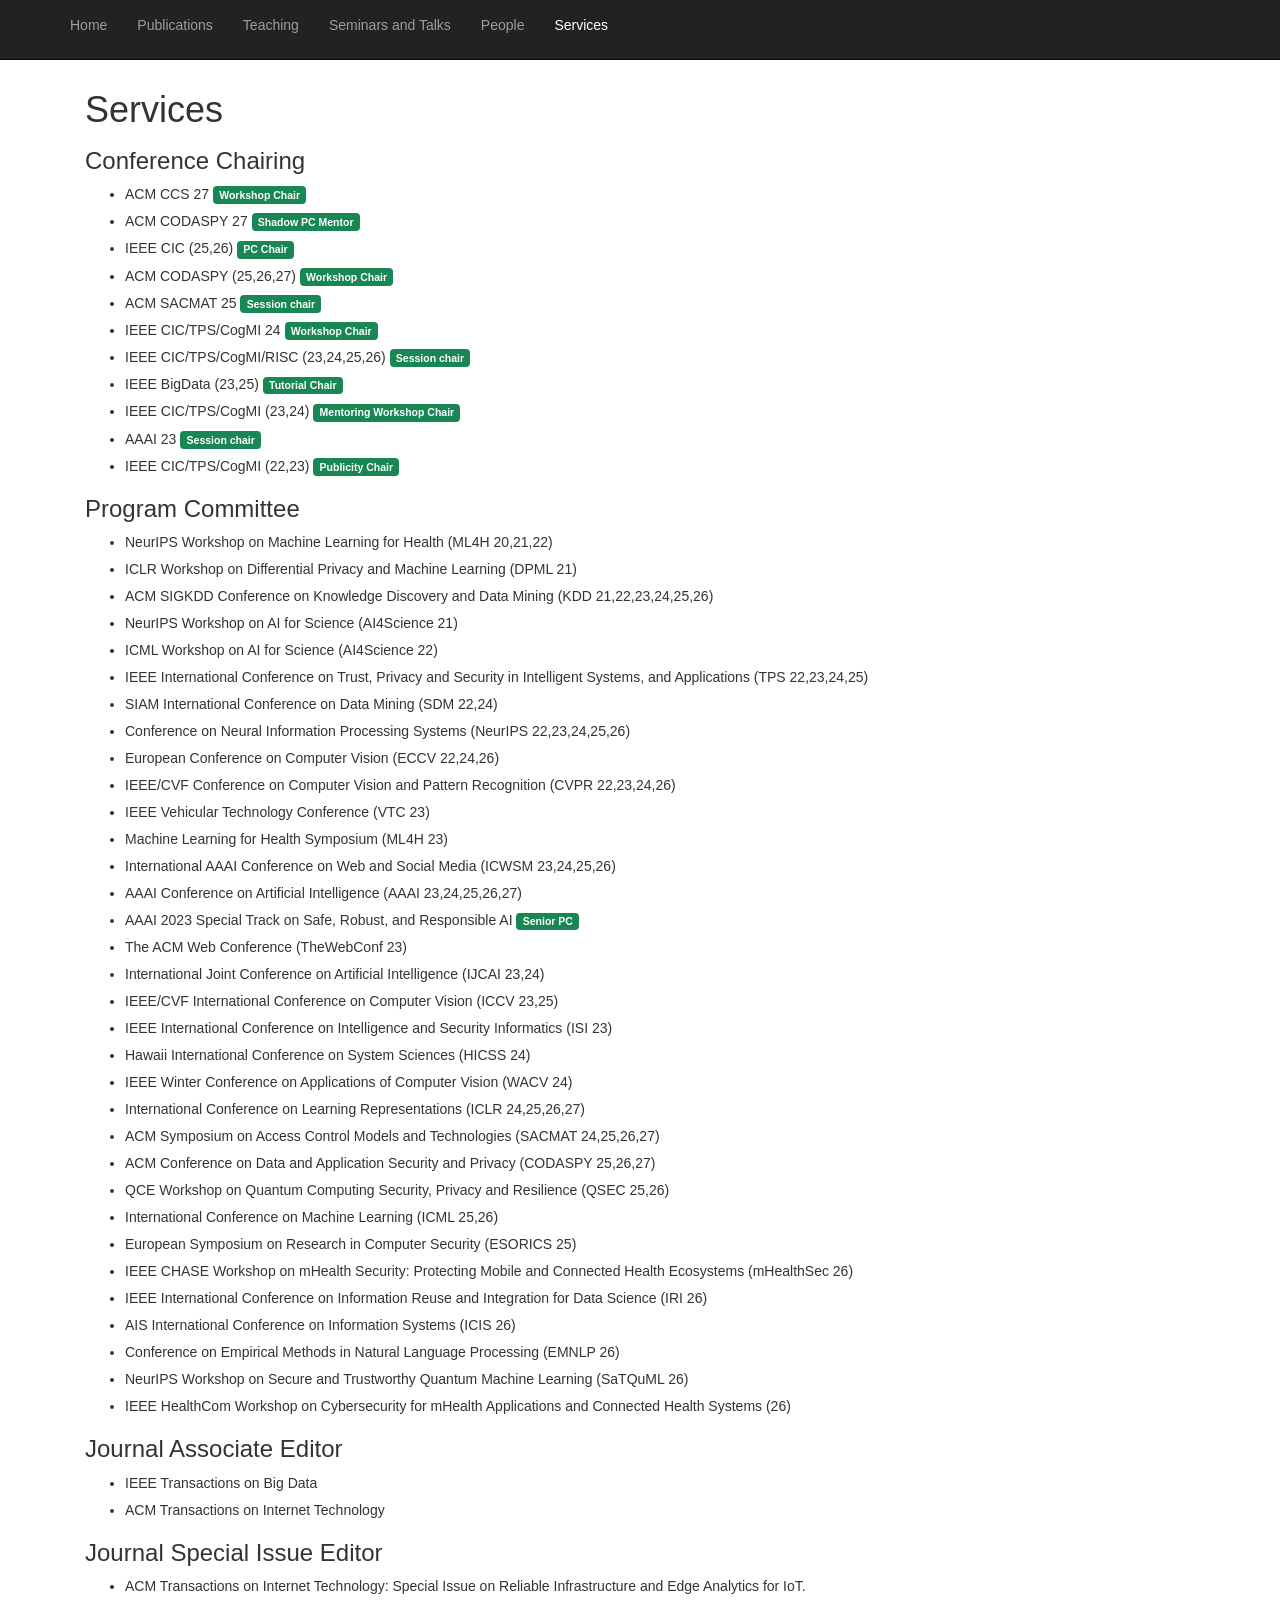
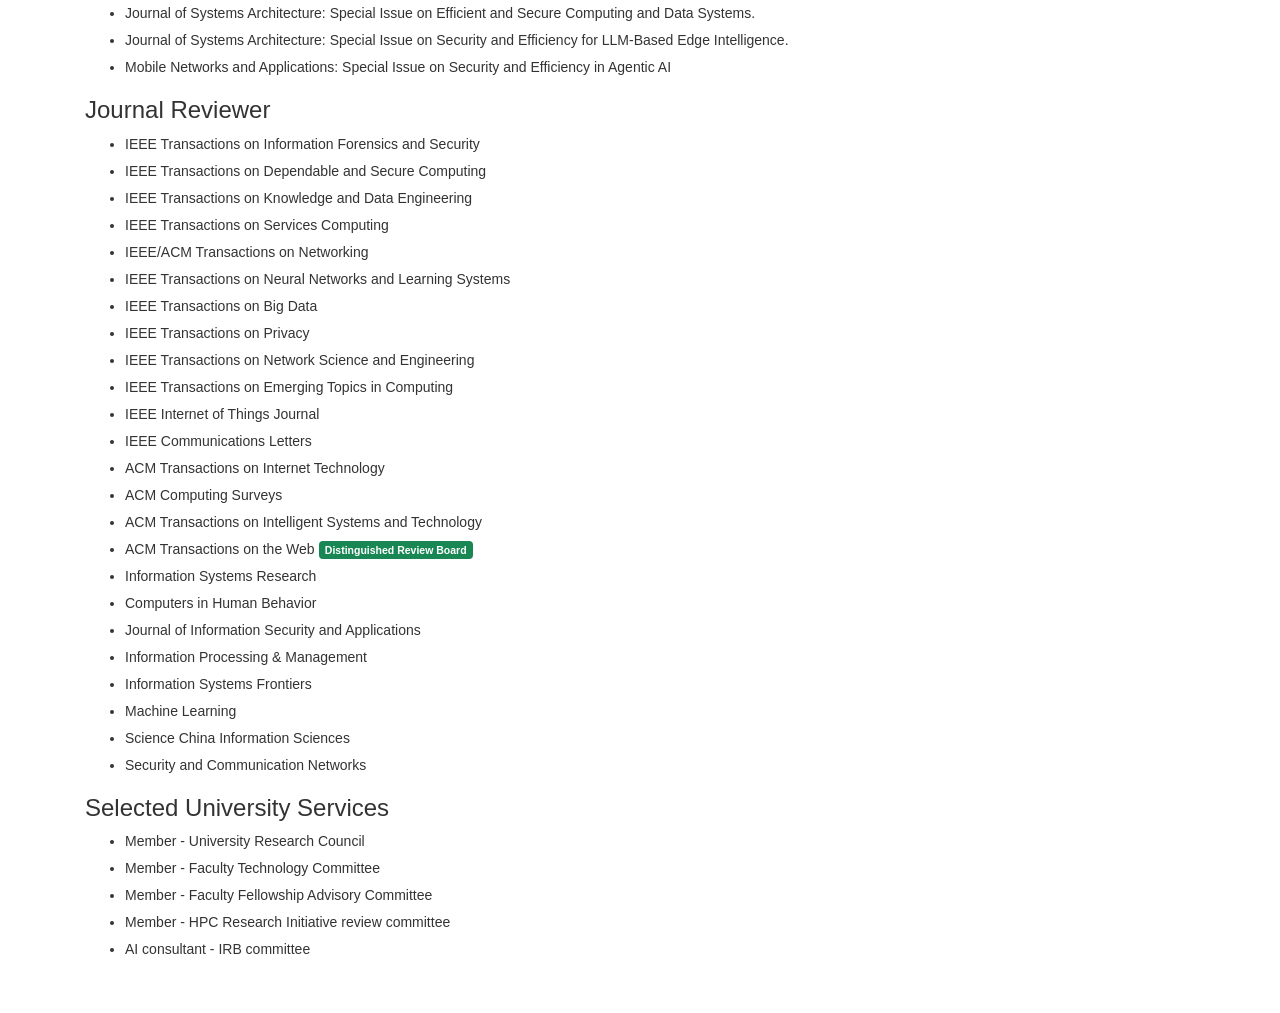
<file: pages/services.html>
<!DOCTYPE html>
<html lang="en">
<head>
  <meta charset="utf-8">
  <meta http-equiv="X-UA-Compatible" content="IE=edge">
  <meta name="viewport" content="width=device-width, initial-scale=1">
  <meta name="description" content="Academic service activities">
  <title>Dr. Wenqi Wei - Services</title>
  <link rel="stylesheet" href="../styles.css">
</head>
<body>
  <nav class="navbar" aria-label="Primary navigation">
    <div class="container nav-inner">
      <a class="brand" href="../index.html">Home</a>
      <button class="nav-toggle" type="button" aria-label="Toggle navigation" aria-expanded="false">
        <span></span>
        <span></span>
        <span></span>
      </button>
      <ul class="nav-links">
        <li><a href="../index.html">Home</a></li>
       <li><a href="publications.html">Publications</a></li>
       <li><a href="teaching.html">Teaching</a></li>
		    <li><a href="talk.html">Seminars and Talks</a></li>
        <!-- <li><a href="software.html">Software</a></li> -->
        <li><a href="students.html">People</a></li>
        <li><a class="active" href="services.html">Services</a></li>
      </ul>
    </div>
  </nav>

 <main class="container page services-page">
  <section class="services-layout services-layout-full">
      <section class="services-column" aria-labelledby="services-heading">
        <h1 id="services-heading">Services</h1>

        <section class="service-section" aria-labelledby="chairs-heading">
          <h3 id="chairs-heading">Conference Chairing</h3>
          <ul>
            <li> ACM CCS 27 <span class="badge bg-success">Workshop Chair</span></li>
			<li> ACM CODASPY 27 <span class="badge bg-success">Shadow PC Mentor</span></li>
			<li> IEEE CIC (25,26) <span class="badge bg-success">PC Chair</span></li>
            <li> ACM CODASPY (25,26,27) <span class="badge bg-success">Workshop Chair</span></li>
			<li> ACM SACMAT 25 <span class="badge bg-success">Session chair</span></li>
            <li> IEEE CIC/TPS/CogMI 24 <span class="badge bg-success">Workshop Chair</span></li>
            <li> IEEE CIC/TPS/CogMI/RISC (23,24,25,26) <span class="badge bg-success">Session chair</span></li>
			<li> IEEE BigData (23,25) <span class="badge bg-success">Tutorial Chair</span></li>
            <li> IEEE CIC/TPS/CogMI (23,24) <span class="badge bg-success">Mentoring Workshop Chair</span></li>
            <li> AAAI 23 <span class="badge bg-success">Session chair</span></li>
			<li> IEEE CIC/TPS/CogMI (22,23) <span class="badge bg-success">Publicity Chair</span></li>



          </ul>
        </section>


        <section class="service-section" aria-labelledby="conference-pc-heading">
          <h3 id="conference-pc-heading">Program Committee</h3>
          <ul class="compact-list">
            <li>NeurIPS Workshop on Machine Learning for Health (ML4H 20,21,22)</li>
            <li>ICLR Workshop on Differential Privacy and Machine Learning (DPML 21)</li>
            <li>ACM SIGKDD Conference on Knowledge Discovery and Data Mining (KDD 21,22,23,24,25,26)</li>
            <li>NeurIPS Workshop on AI for Science (AI4Science 21)</li>
            <li>ICML Workshop on AI for Science (AI4Science 22)</li>
            <li>IEEE International Conference on Trust, Privacy and Security in Intelligent Systems, and Applications (TPS 22,23,24,25)</li>
            <li>SIAM International Conference on Data Mining (SDM 22,24)</li>
            <li>Conference on Neural Information Processing Systems (NeurIPS 22,23,24,25,26)</li>
            <li>European Conference on Computer Vision (ECCV 22,24,26)</li>
            <li>IEEE/CVF Conference on Computer Vision and Pattern Recognition (CVPR 22,23,24,26)</li>
            <li>IEEE Vehicular Technology Conference (VTC 23)</li>
             <li>Machine Learning for Health Symposium (ML4H 23)</li>
            <li>International AAAI Conference on Web and Social Media (ICWSM 23,24,25,26)</li>
            <li>AAAI Conference on Artificial Intelligence (AAAI 23,24,25,26,27)</li>
            <li>AAAI 2023 Special Track on Safe, Robust, and Responsible AI <span class="badge bg-success">Senior PC</span></li>
            <li>The ACM Web Conference (TheWebConf 23)</li>
            <li>International Joint Conference on Artificial Intelligence (IJCAI 23,24)</li>
            <li>IEEE/CVF International Conference on Computer Vision (ICCV 23,25)</li>
            <li>IEEE International Conference on Intelligence and Security Informatics (ISI 23)</li>
            <li>Hawaii International Conference on System Sciences (HICSS 24)</li>
            <li>IEEE Winter Conference on Applications of Computer Vision (WACV 24)</li>
            <li>International Conference on Learning Representations (ICLR 24,25,26,27)</li>
            <li>ACM Symposium on Access Control Models and Technologies (SACMAT 24,25,26,27)</li>
            <li>ACM Conference on Data and Application Security and Privacy (CODASPY 25,26,27)</li>
			<li>QCE Workshop on Quantum Computing Security, Privacy and Resilience (QSEC 25,26)</li>
            <li>International Conference on Machine Learning (ICML 25,26)</li>
            <li>European Symposium on Research in Computer Security (ESORICS 25)</li>
			<li>IEEE CHASE Workshop on mHealth Security: Protecting Mobile and Connected Health Ecosystems (mHealthSec 26)</li>
            <li>IEEE International Conference on Information Reuse and Integration for Data Science (IRI 26)</li>
			<li>AIS International Conference on Information Systems (ICIS 26)</li>
			<li>Conference on Empirical Methods in Natural Language Processing (EMNLP 26) </li>
			<li>NeurIPS Workshop on Secure and Trustworthy Quantum Machine Learning (SaTQuML 26)</li>	
			  <li>IEEE HealthCom Workshop on Cybersecurity for mHealth Applications and Connected Health Systems (26)</li>

          </ul>
        </section>



          <section class="service-section" aria-labelledby="special-issue-heading">
          <h3 id="special-issue-heading">Journal Associate Editor</h3>
          <ul>
            <li>IEEE Transactions on Big Data</li>
            <li>ACM Transactions on Internet Technology</li>
          </ul>
        </section>

        <section class="service-section" aria-labelledby="special-issue-heading">
          <h3 id="special-issue-heading">Journal Special Issue Editor</h3>
          <ul>
            <li>ACM Transactions on Internet Technology: Special Issue on Reliable Infrastructure and Edge Analytics for IoT.</li>
            <li>Journal of Systems Architecture: Special Issue on Efficient and Secure Computing and Data Systems.</li>
            <li>Journal of Systems Architecture: Special Issue on Security and Efficiency for LLM-Based Edge Intelligence.</li>
			<li>Mobile Networks and Applications: Special Issue on Security and Efficiency in Agentic AI </li>
          </ul>
        </section>

    
        <section class="service-section" aria-labelledby="journal-reviewer-heading">
          <h3 id="journal-reviewer-heading">Journal Reviewer</h3>
          <ul class="compact-list">
            <li>IEEE Transactions on Information Forensics and Security</li>
			<li> IEEE Transactions on Dependable and Secure Computing</li>
            <li>IEEE Transactions on Knowledge and Data Engineering</li>
            <li>IEEE Transactions on Services Computing</li>
            <li>IEEE/ACM Transactions on Networking</li>
            <li>IEEE Transactions on Neural Networks and Learning Systems</li>
            <li>IEEE Transactions on Big Data</li>
            <li>IEEE Transactions on Privacy</li>
            <li>IEEE Transactions on Network Science and Engineering</li>
            <li>IEEE Transactions on Emerging Topics in Computing</li>
            <li>IEEE Internet of Things Journal</li>
            <li>IEEE Communications Letters</li>
            <li>ACM Transactions on Internet Technology</li>
            <li>ACM Computing Surveys</li>
            <li>ACM Transactions on Intelligent Systems and Technology</li>
            <li>ACM Transactions on the Web <span class="badge bg-success">Distinguished Review Board</span></li>
            <li>Information Systems Research</li>
            <li>Computers in Human Behavior</li>
            <li>Journal of Information Security and Applications</li>
            <li>Information Processing & Management</li>
            <li>Information Systems Frontiers</li>
            <li>Machine Learning</li>
            <li>Science China Information Sciences</li>
            <li>Security and Communication Networks</li>
          </ul>
        </section>

         <section class="service-section" aria-labelledby="special-issue-heading">
          <h3 id="special-issue-heading">Selected University Services</h3>
          <ul>
            <li>Member - University Research Council</li>
			<li>Member - Faculty Technology Committee</li>
			<li>Member - Faculty Fellowship Advisory Committee</li>
			<li>Member - HPC Research Initiative review committee</li>
            <li>AI consultant - IRB committee</li>
			  
          </ul>
        </section>

     

  <script>
    const toggle = document.querySelector('.nav-toggle');
    const links = document.querySelector('.nav-links');

    toggle.addEventListener('click', () => {
      const isOpen = links.classList.toggle('is-open');
      toggle.setAttribute('aria-expanded', String(isOpen));
    });
  </script>
</body>
</html>
</file>
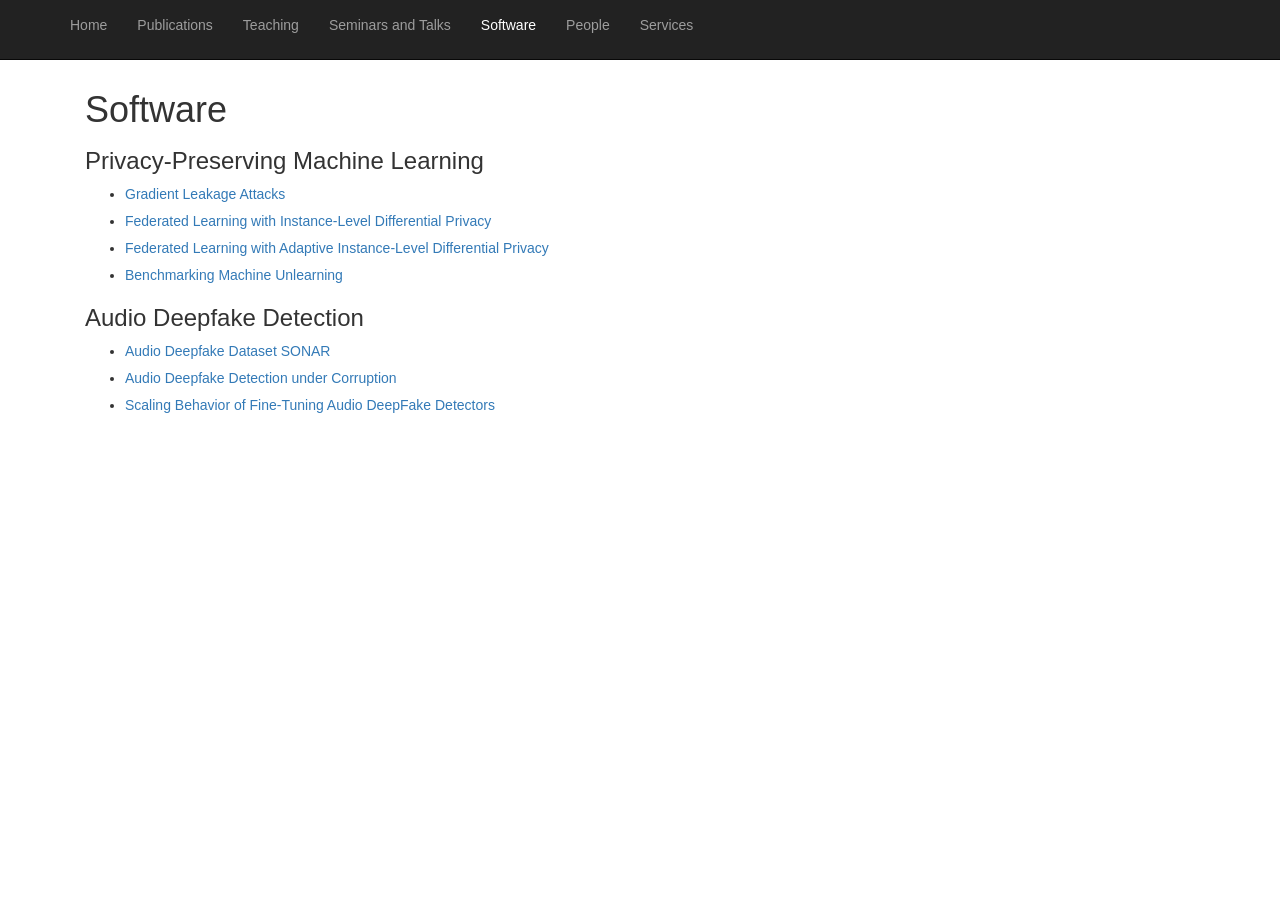
<file: pages/software.html>
<!DOCTYPE html>
<html lang="en">
<head>
  <meta charset="utf-8">
  <meta http-equiv="X-UA-Compatible" content="IE=edge">
  <meta name="viewport" content="width=device-width, initial-scale=1">
  <meta name="description" content="Software and research tools">
  <title>Dr. Wenqi Wei - Software</title>
  <link rel="stylesheet" href="../styles.css">
</head>
<body>
  <nav class="navbar" aria-label="Primary navigation">
    <div class="container nav-inner">
      <a class="brand" href="../index.html">Home</a>
      <button class="nav-toggle" type="button" aria-label="Toggle navigation" aria-expanded="false">
        <span></span>
        <span></span>
        <span></span>
      </button>
      <ul class="nav-links">
        <li><a href="../index.html">Home</a></li>
        <li><a href="publications.html">Publications</a></li>
        <li><a href="teaching.html">Teaching</a></li>
        <li><a href="talk.html">Seminars and Talks</a></li>
        <li><a class="active" href="software.html">Software</a></li>
        <li><a href="students.html">People</a></li>
        <li><a href="services.html">Services</a></li>
      </ul>
    </div>
  </nav>

  <main class="container page services-page">
    <section class="services-layout services-layout-full">
      <section class="services-column" aria-labelledby="software-heading">
        <h1 id="software-heading">Software</h1>

        <section class="service-section" aria-labelledby="ai-security-heading">
          <h3 id="ai-security-heading">Privacy-Preserving Machine Learning</h3>
          <ul>
            <li><a href="https://github.com/git-disl/CPL_attack" target="_blank" rel="noreferrer">Gradient Leakage Attacks</a> </li>
            <li><a href="https://github.com/git-disl/Fed-CDP" target="_blank" rel="noreferrer"> Federated Learning with Instance-Level Differential Privacy</li>
            <li><a href="https://github.com/git-disl/Fed-alphaCDP" target="_blank" rel="noreferrer">Federated Learning with Adaptive Instance-Level Differential Privacy</a></li>
            <li><a href="https://github.com/Jessegator/MUBox" target="_blank" rel="noreferrer">Benchmarking Machine Unlearning</a></li>
          </ul>
        </section>

        <section class="service-section" aria-labelledby="data-systems-heading">
          <h3 id="data-systems-heading">Audio Deepfake Detection</h3>
          <ul>
            <li><a href="https://github.com/Jessegator/SONAR" target="_blank" rel="noreferrer">Audio Deepfake Dataset SONAR</a></li>
            <li><a href="https://github.com/Jessegator/Audio_robustness_evaluation" target="_blank" rel="noreferrer">Audio Deepfake Detection under Corruption</a></li>
            <li><a href="#" target="_blank" rel="noreferrer"> Scaling Behavior of Fine-Tuning Audio DeepFake Detectors</a></li>

          </ul>
        </section>

        <!-- <section class="service-section" aria-labelledby="learning-heading">
          <h3 id="learning-heading">Adversarial Robustness</h3>
          <ul>
            <li><a href="#" target="_blank" rel="noreferrer">Deep Ensemble Diversity Evaluation Toolkit</a> <span class="badge bg-success">Research Code</span></li> 
          </ul>
        </section> -->
      </section>
    </section>
  </main>

  <script>
    const toggle = document.querySelector('.nav-toggle');
    const links = document.querySelector('.nav-links');

    toggle.addEventListener('click', () => {
      const isOpen = links.classList.toggle('is-open');
      toggle.setAttribute('aria-expanded', String(isOpen));
    });
  </script>
</body>
</html>
</file>
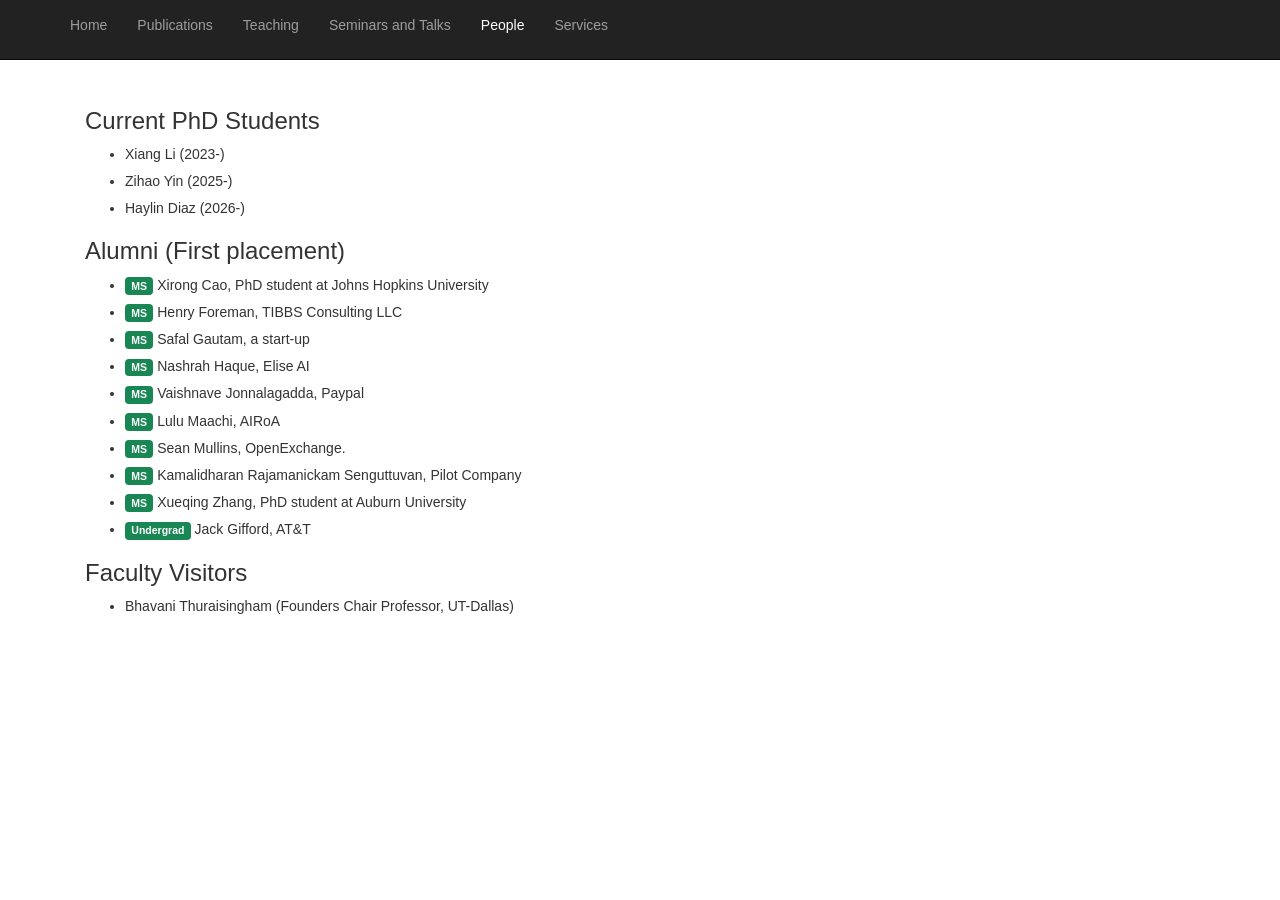
<file: pages/students.html>
<!DOCTYPE html>
<html lang="en">
<head>
  <meta charset="utf-8">
  <meta http-equiv="X-UA-Compatible" content="IE=edge">
  <meta name="viewport" content="width=device-width, initial-scale=1">
  <meta name="description" content="Supervised students and research group">
  <title>Dr. Wenqi Wei - People</title>
  <link rel="stylesheet" href="../styles.css">
</head>
<body>
  <nav class="navbar" aria-label="Primary navigation">
    <div class="container nav-inner">
      <a class="brand" href="../index.html">Home</a>
      <button class="nav-toggle" type="button" aria-label="Toggle navigation" aria-expanded="false">
        <span></span>
        <span></span>
        <span></span>
      </button>
      <ul class="nav-links">
        <li><a href="../index.html">Home</a></li>
        <li><a href="publications.html">Publications</a></li>
        <li><a href="teaching.html">Teaching</a></li>
        <li><a href="talk.html">Seminars and Talks</a></li>
        <!-- <li><a href="software.html">Software</a></li> -->
        <li><a class="active" href="students.html">People</a></li>
        <li><a href="services.html">Services</a></li>
      </ul>
    </div>
  </nav>

  <main class="container page services-page">
    <section class="services-layout services-layout-full">
      <section class="services-column" aria-labelledby="students-heading">
        <!-- <h2 id="students-heading">Supervised Students</h2> -->

        <section class="service-section" aria-labelledby="current-heading">
          <h3 id="current-heading">Current PhD Students</h3>
          <ul>
            <li>Xiang Li (2023-)</li>
            <li>Zihao Yin (2025-)</li>
             <li>Haylin Diaz (2026-)</li>
          </ul>
        </section>

        <section class="service-section" aria-labelledby="alumni-heading">
          <h3 id="alumni-heading">Alumni (First placement)</h3>
          <ul>                  
            <li> <span class="badge bg-success">MS</span> Xirong Cao, PhD student at Johns Hopkins University</li>
            <li><span class="badge bg-success">MS</span> Henry Foreman, TIBBS Consulting LLC</li>
            <li> <span class="badge bg-success">MS</span> Safal Gautam, a start-up</li>
            <li> <span class="badge bg-success">MS</span> Nashrah Haque, Elise AI</li>
            <li> <span class="badge bg-success">MS</span> Vaishnave Jonnalagadda, Paypal</li>
            <li><span class="badge bg-success">MS</span> Lulu Maachi, AIRoA</li>
            <li> <span class="badge bg-success">MS</span> Sean Mullins, OpenExchange.</li>
             <!-- <li><span class="badge bg-success">MS</span> Panthiv Dipan Patel, </li> -->
            <li><span class="badge bg-success">MS</span> Kamalidharan Rajamanickam Senguttuvan, Pilot Company</li>
            <li><span class="badge bg-success">MS</span> Xueqing Zhang, PhD student at Auburn University</li>
            <li> <span class="badge bg-success">Undergrad</span> Jack Gifford, AT&T</li>         
          </ul>
        </section>

      
        <!-- <h2 id="students-heading">Visitors</h2> -->

        <section class="service-section" aria-labelledby="current-heading">
          <h3 id="current-heading">Faculty Visitors</h3>
          <ul>
            <li>Bhavani Thuraisingham (Founders Chair Professor, UT-Dallas)</li>
          </ul>
        </section>

        <!-- <section class="service-section" aria-labelledby="visitors-heading">
          <h3 id="visitors-heading">Visiting Students and Collaborators</h3>
          <ul class="compact-list">
            <li><span class="badge bg-success">Visitor</span> Student Name, collaborative research on AI security.</li>
            <li><span class="badge bg-success">Visitor</span> Student Name, collaborative research on responsible data management.</li>
          </ul>
        </section> -->

      </section>
    </section>
  </main>

  <script>
    const toggle = document.querySelector('.nav-toggle');
    const links = document.querySelector('.nav-links');

    toggle.addEventListener('click', () => {
      const isOpen = links.classList.toggle('is-open');
      toggle.setAttribute('aria-expanded', String(isOpen));
    });
  </script>
</body>
</html>
</file>
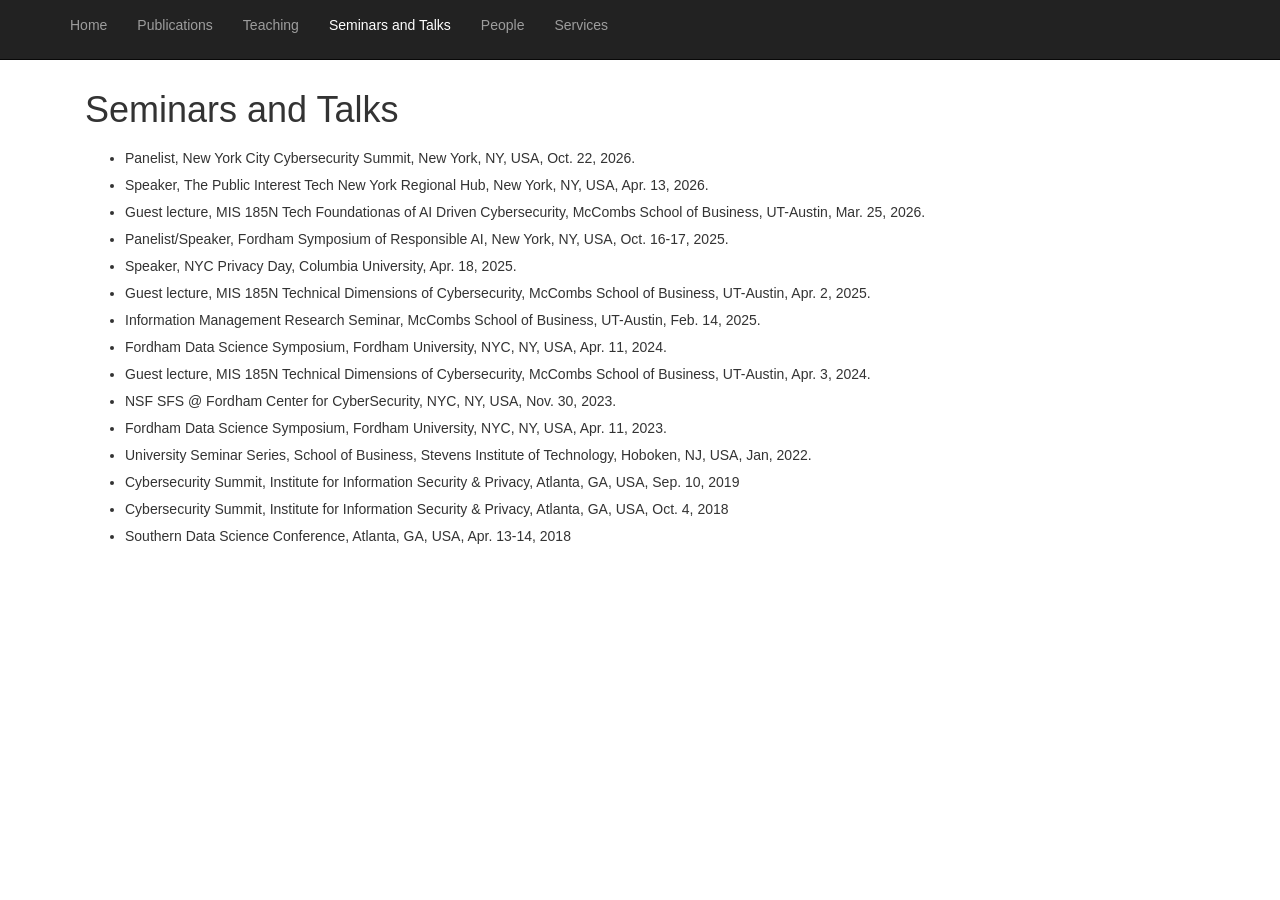
<file: pages/talk.html>
<!DOCTYPE html>
<html lang="en">
<head>
  <meta charset="utf-8">
  <meta http-equiv="X-UA-Compatible" content="IE=edge">
  <meta name="viewport" content="width=device-width, initial-scale=1">
  <meta name="description" content="Seminars and invited talks">
  <title>Dr. Wenqi Wei - Seminars and Talks</title>
  <link rel="stylesheet" href="../styles.css">
</head>
<body>
  <nav class="navbar" aria-label="Primary navigation">
    <div class="container nav-inner">
      <a class="brand" href="../index.html">Home</a>
      <button class="nav-toggle" type="button" aria-label="Toggle navigation" aria-expanded="false">
        <span></span>
        <span></span>
        <span></span>
      </button>
      <ul class="nav-links">
        <li><a href="../index.html">Home</a></li>
        <li><a href="publications.html">Publications</a></li>
        <li><a href="teaching.html">Teaching</a></li>
        <li><a class="active" href="talk.html">Seminars and Talks</a></li>
        <!-- <li><a href="software.html">Software</a></li> -->
        <li><a href="students.html">People</a></li>
        <li><a href="services.html">Services</a></li>
      </ul>
    </div>
  </nav>

  <main class="container page services-page">
    <section class="services-layout services-layout-full">
      <section class="services-column" aria-labelledby="talks-heading">
        <h1 id="talks-heading">Seminars and Talks</h1>

        <section class="service-section" aria-labelledby="invited-heading">
          <!-- <h3 id="invited-heading">Invited Talks</h3> -->
          <ul>
            <li> Panelist, New York City Cybersecurity Summit, New York, NY, USA, Oct. 22, 2026. </li>
            <li> Speaker, The Public Interest Tech New York Regional Hub, New York, NY, USA, Apr. 13, 2026. </li>
            <li> Guest lecture, MIS 185N Tech Foundationas of AI Driven Cybersecurity, McCombs School of Business, UT-Austin, Mar. 25, 2026. </li>
            <li> Panelist/Speaker, Fordham Symposium of Responsible AI, New York, NY, USA, Oct. 16-17, 2025. </li>
            <li> Speaker, NYC Privacy Day, Columbia University, Apr. 18, 2025. </li>
            <li> Guest lecture, MIS 185N Technical Dimensions of Cybersecurity, McCombs School of Business, UT-Austin, Apr. 2, 2025.</li>
            <li> Information Management Research Seminar, McCombs School of Business, UT-Austin, Feb. 14, 2025.</li>
            <li> Fordham Data Science Symposium, Fordham University, NYC, NY, USA, Apr. 11, 2024.</li>
            <li> Guest lecture, MIS 185N Technical Dimensions of Cybersecurity, McCombs School of Business, UT-Austin, Apr. 3, 2024.</li>
            <li> NSF SFS @ Fordham Center for CyberSecurity, NYC, NY, USA, Nov. 30, 2023.</li>
            <li> Fordham Data Science Symposium, Fordham University, NYC, NY, USA, Apr. 11, 2023.</li>
            <li> University Seminar Series, School of Business, Stevens Institute of Technology, Hoboken, NJ, USA, Jan, 2022.</li>
            <li> Cybersecurity Summit, Institute for Information Security & Privacy, Atlanta, GA, USA, Sep. 10, 2019</li>
            <li> Cybersecurity Summit, Institute for Information Security & Privacy, Atlanta, GA, USA, Oct. 4, 2018</li>
            <li> Southern Data Science Conference, Atlanta, GA, USA, Apr. 13-14, 2018</li>
          </ul>
        </section>

       
        <!-- <section class="service-section" aria-labelledby="panels-heading">
          <h3 id="panels-heading">Panels and Tutorials</h3>
          <ul class="compact-list">
            <li><span class="badge bg-success">2026</span> Panel on AI Security, Privacy, and Responsible Deployment.</li>
            <li><span class="badge bg-success">2025</span> Tutorial on Trustworthy Machine Learning for Data-Intensive Systems.</li>
            <li><span class="badge bg-success">2024</span> Panel on LLMs, Data Governance, and Cybersecurity.</li>
            <li><span class="badge bg-success">2023</span> Tutorial on Privacy Risks in Federated and Distributed Learning.</li>
          </ul>
        </section> -->
      </section>
    </section>
  </main>

  <script>
    const toggle = document.querySelector('.nav-toggle');
    const links = document.querySelector('.nav-links');

    toggle.addEventListener('click', () => {
      const isOpen = links.classList.toggle('is-open');
      toggle.setAttribute('aria-expanded', String(isOpen));
    });
  </script>
</body>
</html>
</file>
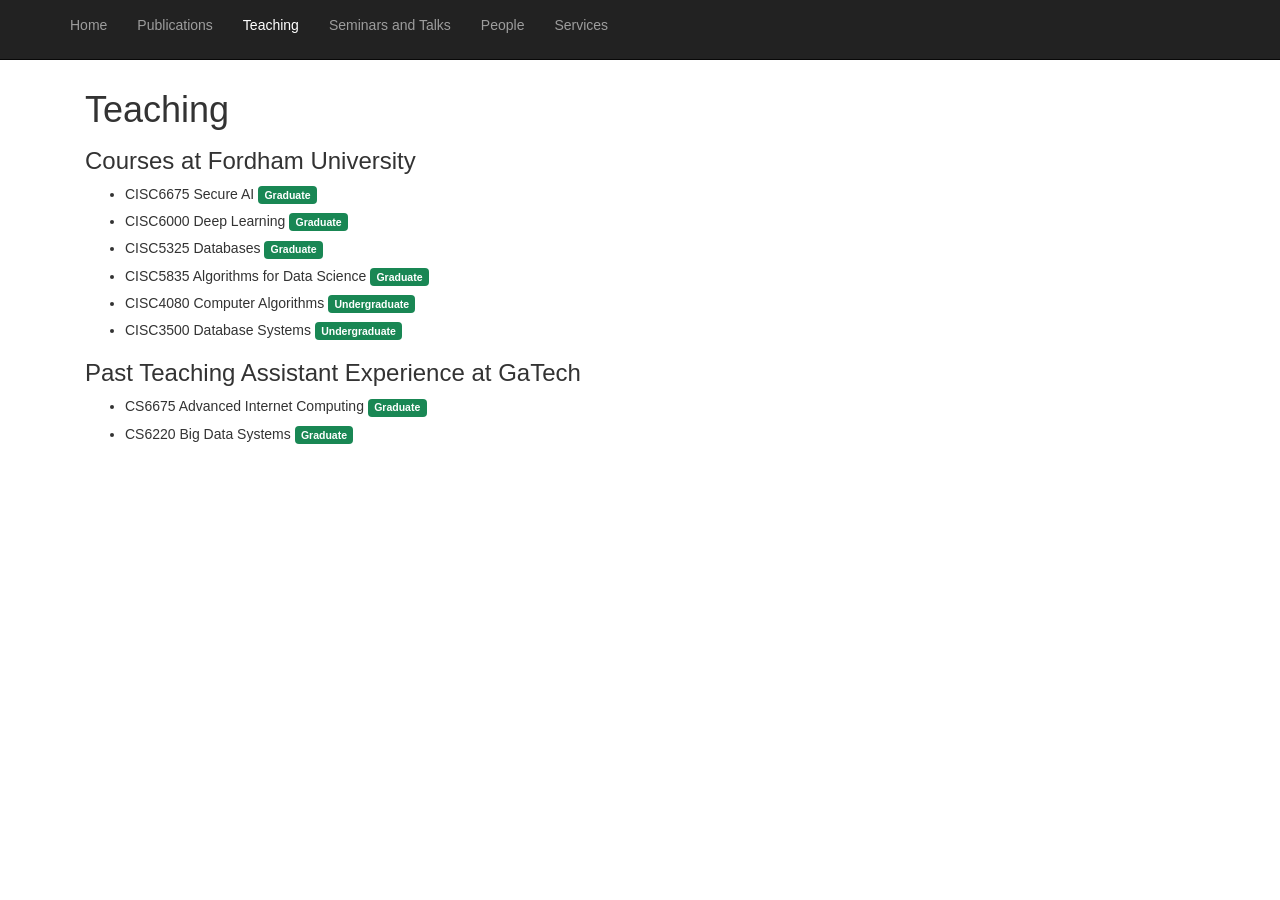
<file: pages/teaching.html>
<!DOCTYPE html>
<html lang="en">
<head>
  <meta charset="utf-8">
  <meta http-equiv="X-UA-Compatible" content="IE=edge">
  <meta name="viewport" content="width=device-width, initial-scale=1">
  <meta name="description" content="Teaching activities">
  <title>Dr. Wenqi Wei - Teaching</title>
  <link rel="stylesheet" href="../styles.css">
</head>
<body>
  <nav class="navbar" aria-label="Primary navigation">
    <div class="container nav-inner">
      <a class="brand" href="../index.html">Home</a>
      <button class="nav-toggle" type="button" aria-label="Toggle navigation" aria-expanded="false">
        <span></span>
        <span></span>
        <span></span>
      </button>
      <ul class="nav-links">
        <li><a href="../index.html">Home</a></li>
        <li><a href="publications.html">Publications</a></li>
        <li><a class="active" href="teaching.html">Teaching</a></li>
        <li><a href="talk.html">Seminars and Talks</a></li>
        <!-- <li><a href="software.html">Software</a></li> -->
        <li><a href="students.html">People</a></li>
        <li><a href="services.html">Services</a></li>
      </ul>
    </div>
  </nav>

  <main class="container page services-page">
    <section class="services-layout services-layout-full">
      <section class="services-column" aria-labelledby="teaching-heading">
        <h1 id="teaching-heading">Teaching</h1>

        <section class="service-section" aria-labelledby="fordham-heading">
          <h3 id="fordham-heading">Courses at Fordham University</h3>
          <ul>
            <li>CISC6675 Secure AI <span class="badge bg-success">Graduate</span></li>
            <li>CISC6000 Deep Learning <span class="badge bg-success">Graduate</span></li>
            <li>CISC5325 Databases <span class="badge bg-success">Graduate</span></li>
            <li>CISC5835 Algorithms for Data Science <span class="badge bg-success">Graduate</span></li>
            <li>CISC4080 Computer Algorithms  <span class="badge bg-success">Undergraduate</span></li>
            <li>CISC3500 Database Systems  <span class="badge bg-success">Undergraduate</span></li>
          </ul>
        </section>

        <section class="service-section" aria-labelledby="ta-heading">
          <h3 id="ta-heading">Past Teaching Assistant Experience at GaTech</h3>
          <ul class="compact-list">
           <li>CS6675 Advanced Internet Computing <span class="badge bg-success">Graduate</span></li>
            <li>CS6220 Big Data Systems <span class="badge bg-success">Graduate</span></li>
          </ul>
        </section>

    
      </section>
    </section>
  </main>

  <script>
    const toggle = document.querySelector('.nav-toggle');
    const links = document.querySelector('.nav-links');

    toggle.addEventListener('click', () => {
      const isOpen = links.classList.toggle('is-open');
      toggle.setAttribute('aria-expanded', String(isOpen));
    });
  </script>
</body>
</html>
</file>
<file: styles.css>
* {
  box-sizing: border-box;
}

body {
  margin: 0;
  padding-top: 70px;
  color: #333;
  background: #fff;
  font-family: "Helvetica Neue", Helvetica, Arial, sans-serif;
  font-size: 14px;
  line-height: 1.42857143;
}

a {
  color: #337ab7;
  text-decoration: none;
}

a:hover,
a:focus {
  color: #23527c;
  text-decoration: underline;
}

.container {
  width: min(1170px, calc(100% - 30px));
  margin: 0 auto;
}

.navbar {
  position: fixed;
  inset: 0 0 auto;
  z-index: 10;
  min-height: 50px;
  background: #222;
  border-bottom: 1px solid #080808;
}

.nav-inner {
  display: flex;
  align-items: center;
  min-height: 50px;
}

.brand {
  display: none;
  color: #9d9d9d;
  padding: 15px;
}

.nav-links {
  display: flex;
  align-items: stretch;
  padding: 0;
  margin: 0;
  list-style: none;
}

.nav-links a {
  display: block;
  padding: 15px;
  color: #9d9d9d;
  line-height: 20px;
}

.nav-links a:hover,
.nav-links a:focus,
.nav-links a.active {
  color: #fff;
  background: transparent;
  text-decoration: none;
}

.nav-toggle {
  display: none;
  width: 44px;
  height: 34px;
  margin-left: auto;
  padding: 9px 10px;
  border: 1px solid #333;
  border-radius: 4px;
  background: transparent;
}

.nav-toggle span {
  display: block;
  height: 2px;
  margin: 4px 0;
  background: #fff;
  border-radius: 1px;
}

.page {
  padding: 20px 15px 34px;
}

.intro-row,
.content-row,
.services-layout {
  display: grid;
  gap: 0;
}

.intro-row {
  grid-template-columns: 25% 75%;
}

.content-row {
  grid-template-columns: 33.333333% 66.666667%;
}

.services-layout {
  grid-template-columns: 75% 25%;
}

.services-layout-full {
  grid-template-columns: 1fr;
}

.portrait-column,
.bio-column,
.side-column,
.news-column,
.services-column {
  min-width: 0;
  padding: 0 15px;
}

.portrait {
  display: block;
  width: 100%;
  height: auto;
  border-radius: 6px;
}

h1,
h2,
h3,
h4,
h5,
p,
ul,
ol {
  margin-top: 0;
}

h1 {
  margin-bottom: 10px;
  font-size: 36px;
  font-weight: 500;
  line-height: 1.1;
}

h2 {
  margin-bottom: 10px;
  font-size: 30px;
  font-weight: 500;
  line-height: 1.1;
}

h3 {
  margin-top: 20px;
  margin-bottom: 10px;
  font-size: 24px;
  font-weight: 500;
  line-height: 1.1;
}

h4 {
  margin-bottom: 10px;
  font-size: 18px;
  font-weight: 500;
  line-height: 1.1;
}

h5 {
  margin-bottom: 10px;
  font-size: 14px;
  font-weight: 500;
  line-height: 1.1;
}

p {
  margin-bottom: 10px;
}

hr {
  margin: 20px 15px;
  border: 0;
  border-top: 1px solid #eee;
}

ul,
ol {
  padding-left: 40px;
  margin-bottom: 10px;
}

li {
  margin-bottom: 9px;
}

.panel {
  margin-bottom: 24px;
}

.btn {
  display: inline-block;
  padding: 6px 12px;
  margin-bottom: 0;
  color: #333;
  background: #fff;
  border: 1px solid #ccc;
  border-radius: 4px;
  font-size: 14px;
  font-weight: 400;
  line-height: 1.42857143;
  text-align: center;
  white-space: nowrap;
  vertical-align: middle;
}

.btn:hover,
.btn:focus {
  color: #333;
  background: #e6e6e6;
  border-color: #adadad;
  text-decoration: none;
}

.btn-small {
  padding: 5px 10px;
  margin-left: 4px;
  font-size: 12px;
  line-height: 1.5;
}

.role {
  color: #3333ff;
}

.book-item {
  display: grid;
  grid-template-columns: minmax(0, 1fr) 140px;
  gap: 18px;
  align-items: start;
}

.book-item img {
  width: 100%;
  max-width: 140px;
  height: auto;
}

.profile-links {
  display: flex;
  align-items: center;
  gap: 14px;
  margin: 0 0 12px;
}

.profile-link {
  display: inline-flex;
  align-items: center;
  justify-content: center;
  min-width: 36px;
  min-height: 30px;
  border: 1px solid #ddd;
  border-radius: 4px;
  background: #fff;
  color: #333;
  font-weight: 700;
  line-height: 1;
}

.profile-link:hover,
.profile-link:focus {
  border-color: #adadad;
  background: #f5f5f5;
  color: #23527c;
  text-decoration: none;
}

.scholar-link {
  color: #4285f4;
  font-family: Georgia, "Times New Roman", serif;
  font-size: 24px;
}

.dblp-link {
  min-width: 64px;
  color: #003366;
  font-size: 15px;
  letter-spacing: 0;
}

.publication-section {
  margin-top: 18px;
}

.publication-section h3 {
  border-bottom: 1px solid #eee;
  padding-bottom: 8px;
}

.publication-section h4 {
  margin-top: 16px;
  font-weight: 600;
}

.publication-section li,
.service-section li,
.compact-list li {
  margin-bottom: 7px;
}

.service-section {
  margin-top: 18px;
}

.service-section h3 {
  margin-top: 0;
}

.service-section ul {
  margin-bottom: 20px;
}

.badge,
.label {
  display: inline-block;
  padding: 0.35em 0.6em;
  border-radius: 0.25rem;
  color: #fff;
  font-size: 75%;
  font-weight: 700;
  line-height: 1;
  text-align: center;
  white-space: nowrap;
  vertical-align: baseline;
}

.bg-success,
.badge-success,
.label-success {
  background-color: #198754;
}

@media (max-width: 767px) {
  body {
    padding-top: 50px;
  }

  .container {
    width: 100%;
  }

  .nav-inner {
    flex-wrap: wrap;
    padding: 0 15px;
  }

  .brand,
  .nav-toggle {
    display: block;
  }

  .nav-links {
    display: none;
    width: 100%;
    flex-direction: column;
    padding-bottom: 8px;
  }

  .nav-links.is-open {
    display: flex;
  }

  .nav-links a {
    padding: 10px 0;
  }

  .page {
    padding-top: 20px;
  }

  .intro-row,
  .content-row,
  .services-layout {
    grid-template-columns: 1fr;
  }

  .portrait-column {
    max-width: 280px;
    margin-bottom: 20px;
  }

  h1 {
    font-size: 32px;
  }

  h2 {
    font-size: 26px;
  }

  .book-item {
    grid-template-columns: 1fr;
  }

  .book-item img {
    max-width: 120px;
  }
}
</file>
